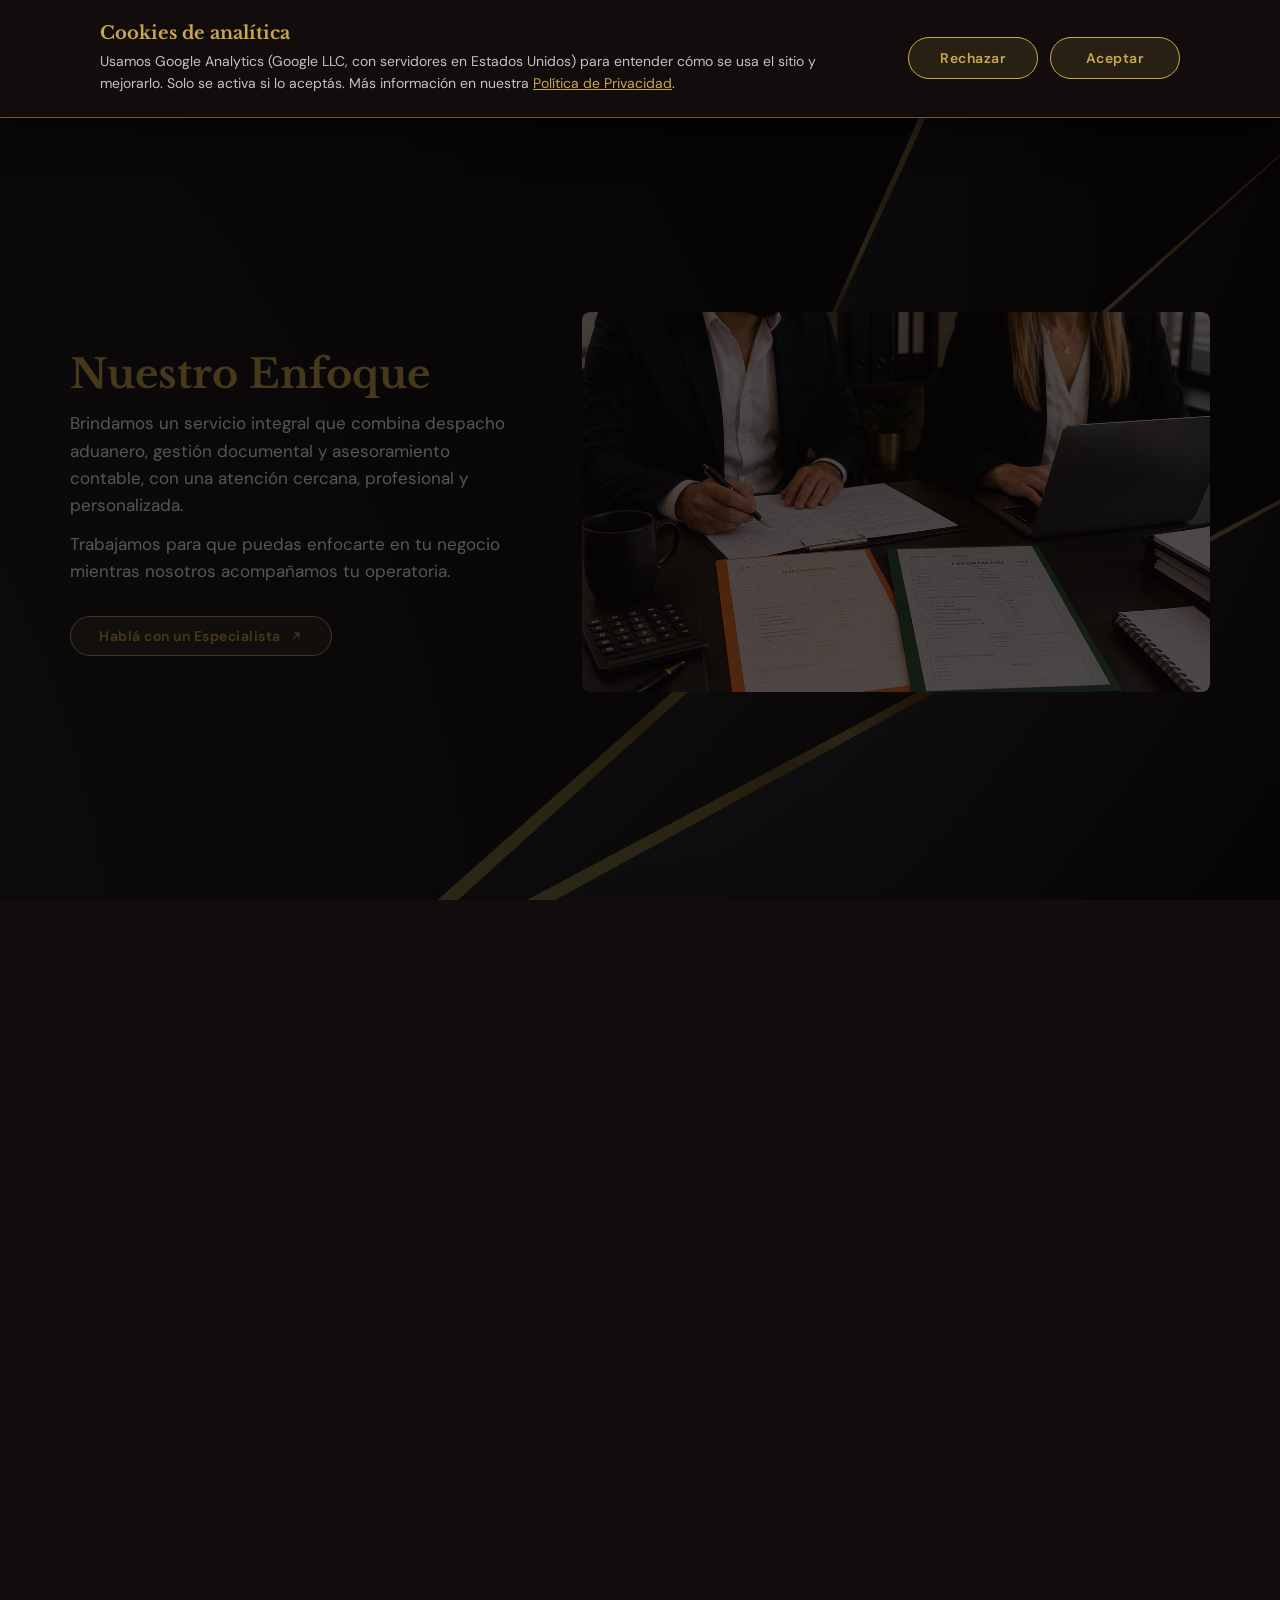
<file: index.html>
<!DOCTYPE html>
<html lang="es">
<head>
  <meta charset="UTF-8" />
  <meta name="viewport" content="width=device-width, initial-scale=1.0" />
  <title>Despachante de Aduana y Asesoría Contable | ProComex</title>

  <meta name="description" content="Despachante de aduana y asesoramiento contable para importadores en Buenos Aires. Gestión de ARCA, costos de importación y trámites aduaneros sin vueltas.">
  <meta name="robots" content="index, follow">
  <link rel="canonical" href="https://procomex.ar/">

  <!-- Open Graph -->
  <meta property="og:title" content="Despachante de Aduana y Asesoría Contable | ProComex">
  <meta property="og:description" content="Despachante de aduana y asesoramiento contable para importadores en Buenos Aires. Gestión de ARCA, costos de importación y trámites aduaneros sin vueltas.">
  <meta property="og:url" content="https://procomex.ar/">
  <meta property="og:type" content="website">

  <link rel="icon" type="image/svg+xml" href="assets/favicon.svg" />

  <link rel="preconnect" href="https://fonts.googleapis.com" />
  <link rel="preconnect" href="https://fonts.gstatic.com" crossorigin />
  <link href="https://fonts.googleapis.com/css2?family=DM+Sans:wght@400;600;700&family=Barlow+Condensed:wght@400;600&family=Libre+Baskerville:wght@400;700&display=swap" rel="stylesheet" />
  <link rel="stylesheet" href="style.css" />
</head>

<body>
  <div class="page">

    <!-- HEADER -->
    <header class="logo">
      <div class="logo-brand">
        <div class="logo-globe">
          <img src="assets/logo-procomex.jpeg" alt="Logo ProComex" />
        </div>
        <div class="logo-text">
          <span class="logo-name">ProComex</span>
          <span class="logo-sub">Soluciones Impositivas y Aduaneras</span>
        </div>
      </div>

      <button class="nav-toggle" aria-label="Abrir menú" aria-expanded="false" aria-controls="navbar">
        <span></span>
        <span></span>
        <span></span>
      </button>

      <nav class="navbar" id="navbar">
        <a href="#inicio">Inicio</a>
        <a href="#servicios">Servicios</a>
        <a href="#nosotros">Nosotros</a>
        <a href="#equipo">Equipo</a>
        <a href="#faq">Ayuda</a>
        <a href="#contacto" class="nav-cta">Contactános</a>
      </nav>
    </header>

    <!-- MAIN -->
    <main>

      <!-- INICIO / HERO -->
      <section id="inicio">

        <div class="hero-landing">
          <div class="hero-text reveal">
            <h1>Nuestro Enfoque</h1>
            <p class="section-text">Brindamos un servicio integral que combina despacho aduanero, gestión documental y asesoramiento contable, con una atención cercana, profesional y personalizada.</p>
            <p class="section-text">Trabajamos para que puedas enfocarte en tu negocio mientras nosotros acompañamos tu operatoria.</p>
            <a href="#contacto" class="hero-cta hero-cta-arrow">
              <span class="hero-cta-label">Hablá con un Especialista</span>
              <svg class="hero-cta-icon" width="14" height="14" viewBox="0 0 24 24" fill="none" aria-hidden="true">
                <path d="M7 17L17 7M17 7H9M17 7V15" stroke="currentColor" stroke-width="2" stroke-linecap="round" stroke-linejoin="round"/>
              </svg>
            </a>
          </div>
          <div class="hero-image reveal">
            <div class="image-placeholder">
              <img src="assets/asesoramiento.jpg" alt="Asesor de ProComex trabajando con un cliente" />
            </div>
          </div>
        </div>

      </section>

      <!-- SERVICIOS -->
      <section id="servicios" class="services">
        <h2 class="section-title reveal">Nuestros Servicios</h2>
        <p class="section-lead reveal">Soluciones integrales en comercio exterior y contabilidad, pensadas para reducir costos, evitar demoras y simplificar tus operaciones.</p>

        <div class="services-grid">

          <article class="service-card reveal">
            <h3>Despacho Aduanero</h3>
            <p>Gestión integral de importaciones y exportaciones en Argentina, incluyendo trámites aduaneros, documentación y acompañamiento operativo en cada etapa.</p>
          </article>

          <article class="service-card reveal">
            <h3>Asesoramiento Contable</h3>
            <p>Acompañamiento impositivo y contable para importadores, empresas y emprendedores, con una mirada especializada en comercio exterior.</p>
          </article>

          <article class="service-card reveal">
            <h3>Gestión Administrativa & ARCA</h3>
            <p>Asistencia en gestión de ARCA para importadores, seguimiento documental y soporte administrativo vinculado a la operatoria comercial.</p>
          </article>

          <article class="service-card reveal">
            <h3>Consultoría para Importadores</h3>
            <p>¿Querés saber cómo importar desde China a Argentina? Analizamos tu operación, costos, documentación, licencias de importación y requisitos para que tomes decisiones con mayor seguridad.</p>
          </article>

        </div>
      </section>

      <!-- POR QUÉ PROCOMEX -->
      <section class="hero-why" id="nosotros">
        <div class="hero-why-image reveal">
          <div class="image-placeholder">
            <img src="assets/asesoramiento2.jpeg" alt="Equipo de ProComex asesorando sobre comercio exterior" />
          </div>
        </div>
        <div class="hero-why-text reveal">
          <h2 class="section-title">¿Por qué ProComex?</h2>
          <p class="section-text">Acompañamos operaciones de importación y exportación en Argentina, ayudando a simplificar procesos, ordenar documentación y reducir riesgos vinculados a la operatoria aduanera y contable.</p>
          <p class="section-text">Entendemos que muchas empresas enfrentan demoras en aduana, costos imprevistos o dificultades vinculadas a retenciones aduaneras y requisitos documentales. Por eso ofrecemos un asesoramiento que combina despacho aduanero para empresas, gestión de ARCA para importadores y asesoramiento contable especializado en comercio exterior.</p>
          <p class="section-text">Ya sea que estés evaluando importar desde China, buscando optimizar costos de importación o necesitando un despachante de aduana en Buenos Aires con visión integral del negocio, en ProComex podemos ayudarte.</p>
          <a href="#contacto" class="hero-cta hero-cta-arrow">
            <span class="hero-cta-label">Hablá con un Especialista</span>
            <svg class="hero-cta-icon" width="14" height="14" viewBox="0 0 24 24" fill="none" aria-hidden="true">
              <path d="M7 17L17 7M17 7H9M17 7V15" stroke="currentColor" stroke-width="2" stroke-linecap="round" stroke-linejoin="round"/>
            </svg>
          </a>
        </div>
      </section>

      <!-- EQUIPO -->
      <section class="team-section" id="equipo">

        <section class="intro reveal">
          <h2 class="section-title">Conoce a nuestros profesionales</h2>
          <p class="section-lead">Seleccioná un perfil para contactar directamente</p>
        </section>

        <section class="team-list">

          <a href="benjamin-badaro.html" class="team-card-link reveal">
            <div class="team-card">
              <div class="team-avatar">
                <img src="assets/benjamin-badaro.jpg" alt="Foto de Benjamín Ariel Badaró" />
              </div>
              <div class="team-info">
                <span class="team-name">Benjamín Ariel Badaró</span>
                <span class="team-role">Contador Público | Despachante de Aduana</span>
              </div>
            </div>
          </a>

          <a href="andrea-bevacqua.html" class="team-card-link reveal">
            <div class="team-card">
              <div class="team-avatar">
                <img src="assets/andrea-bevacqua.jpeg" alt="Foto de Andrea Noelia Bevacqua" />
              </div>
              <div class="team-info">
                <span class="team-name">Andrea Noelia Bevacqua</span>
                <span class="team-role">Despachante de Aduana | Comercio Exterior</span>
              </div>
            </div>
          </a>

        </section>

      </section>

      <!-- FAQ -->
      <section class="faq" id="faq">
        <h2 class="section-title reveal">Preguntas Frecuentes</h2>
        <p class="section-lead reveal">Resolvemos las dudas más comunes sobre despacho aduanero, ARCA y comercio exterior.</p>

        <div class="faq-list">

          <div class="faq-item reveal">
            <button class="faq-question" aria-expanded="false" aria-controls="faq-answer-1">
              <span>¿Qué es el despacho aduanero y por qué es obligatorio contratar un despachante?</span>
              <span class="faq-icon" aria-hidden="true"></span>
            </button>
            <div class="faq-answer" id="faq-answer-1">
              <p>Es el trámite legal para importar o exportar mercadería. La ley argentina exige que lo gestione un despachante de aduana matriculado, responsable de la clasificación, documentación y liquidación de tributos ante ARCA.</p>
            </div>
          </div>

          <div class="faq-item reveal">
            <button class="faq-question" aria-expanded="false" aria-controls="faq-answer-2">
              <span>¿Cuánto tarda un despacho de importación?</span>
              <span class="faq-icon" aria-hidden="true"></span>
            </button>
            <div class="faq-answer" id="faq-answer-2">
              <p>Depende del régimen (simplificado/courier vs. general), la mercadería y si requiere intervención de otros organismos (SENASA, INAL, ANMAT). Puede ir de días a semanas si hay intervenciones pendientes.</p>
            </div>
          </div>

          <div class="faq-item reveal">
            <button class="faq-question" aria-expanded="false" aria-controls="faq-answer-3">
              <span>¿Qué es ARCA y para quién aplica?</span>
              <span class="faq-icon" aria-hidden="true"></span>
            </button>
            <div class="faq-answer" id="faq-answer-3">
              <p>Es el organismo que reemplazó a AFIP/Aduana, a cargo de la recaudación y control aduanero e impositivo. Aplica a toda persona física o empresa que importe, exporte o tenga actividad fiscal en Argentina.</p>
            </div>
          </div>

          <div class="faq-item reveal">
            <button class="faq-question" aria-expanded="false" aria-controls="faq-answer-4">
              <span>¿Qué impuestos paga una importación?</span>
              <span class="faq-icon" aria-hidden="true"></span>
            </button>
            <div class="faq-answer" id="faq-answer-4">
              <p>Derechos de importación, IVA, percepciones de IVA/Ganancias y tasa de estadística, según la posición arancelaria (NCM) del producto.</p>
            </div>
          </div>

          <div class="faq-item reveal">
            <button class="faq-question" aria-expanded="false" aria-controls="faq-answer-5">
              <span>¿Qué es la posición arancelaria (NCM) y por qué importa?</span>
              <span class="faq-icon" aria-hidden="true"></span>
            </button>
            <div class="faq-answer" id="faq-answer-5">
              <p>Es el código que clasifica la mercadería y determina qué tributos, licencias o certificaciones necesita. Un error de clasificación puede generar demoras, multas o el rechazo del despacho.</p>
            </div>
          </div>

          <div class="faq-item reveal">
            <button class="faq-question" aria-expanded="false" aria-controls="faq-answer-6">
              <span>¿Hay productos restringidos o prohibidos para importar?</span>
              <span class="faq-icon" aria-hidden="true"></span>
            </button>
            <div class="faq-answer" id="faq-answer-6">
              <p>Sí — alimentos, productos de origen animal/vegetal, medicamentos y ciertos insumos requieren autorización previa de organismos como SENASA, INAL o ANMAT antes de poder nacionalizarse.</p>
            </div>
          </div>

          <div class="faq-item reveal">
            <button class="faq-question" aria-expanded="false" aria-controls="faq-answer-7">
              <span>¿Qué pasa si mi mercadería queda retenida en aduana?</span>
              <span class="faq-icon" aria-hidden="true"></span>
            </button>
            <div class="faq-answer" id="faq-answer-7">
              <p>Suele deberse a documentación faltante o intervención pendiente. Es clave actuar rápido: cada día de demora genera costos de depósito que pueden superar el valor de la mercadería.</p>
            </div>
          </div>

          <div class="faq-item reveal">
            <button class="faq-question" aria-expanded="false" aria-controls="faq-answer-8">
              <span>¿Trabajan con pymes, monotributistas y particulares, o solo con grandes importadores?</span>
              <span class="faq-icon" aria-hidden="true"></span>
            </button>
            <div class="faq-answer" id="faq-answer-8">
              <p>Trabajamos con pymes, emprendedores y particulares, además de empresas en expansión que buscan habilitarse como importadores recurrentes.</p>
            </div>
          </div>

          <div class="faq-item reveal">
            <button class="faq-question" aria-expanded="false" aria-controls="faq-answer-9">
              <span>¿El asesoramiento contable incluye solo importación o toda mi empresa?</span>
              <span class="faq-icon" aria-hidden="true"></span>
            </button>
            <div class="faq-answer" id="faq-answer-9">
              <p>El asesoramiento base cubre lo impositivo/contable vinculado a comercio exterior; el alcance completo se define según cada caso.</p>
            </div>
          </div>

        </div>
      </section>

    </main>

    <!-- FOOTER -->
    <footer>

      <!-- CONTACTO -->
      <section id="contacto" class="contact-details reveal">

        <div class="contact-info">
          <h2 class="section-title section-title--compact">Contacto</h2>

          <div class="contact-info-item">
            <h3>Horarios de atención</h3>
            <p>Lunes a Viernes, 9 a 18 hs</p>
          </div>

          <div class="contact-info-item">
            <h3>Correo</h3>
            <p><a href="mailto:administracion@procomex.ar">administracion@procomex.ar</a></p>
          </div>

          <div class="contact-info-item">
            <h3>Oficina</h3>
            <p>Av. del Libertador 5740, Belgrano, CABA</p>
          </div>

          <div class="office-map">
            <iframe
              src="https://www.google.com/maps?cid=11640399032637135856&output=embed"
              width="100%"
              height="100%"
              style="border:0;"
              loading="lazy"
              referrerpolicy="no-referrer-when-downgrade"
              title="Ubicación de ProComex">
            </iframe>
          </div>
        </div>

        <form class="contact-form" id="contact-form" name="contacto" method="POST" data-netlify="true" netlify netlify-honeypot="bot-field" novalidate>
          <input type="hidden" name="form-name" value="contacto" />
          <p class="contact-form-hp">
            <label>No completar: <input name="bot-field" /></label>
          </p>

          <p class="contact-form-note">Los campos marcados con asterisco (<span aria-hidden="true">*</span>) son obligatorios.</p>

          <label for="cf-nombre">Nombre y Apellido <span class="contact-form-required" aria-hidden="true">*</span></label>
          <input type="text" id="cf-nombre" name="nombre" placeholder="Nombre y Apellido" autocomplete="name" autocapitalize="words" maxlength="80" required />
          <span class="field-error" id="cf-nombre-error"><span class="field-error-icon">?</span><span class="field-error-text"></span></span>

          <label for="cf-email">Email <span class="contact-form-required" aria-hidden="true">*</span></label>
          <input type="email" id="cf-email" name="email" placeholder="tu@mail.com" autocomplete="email" maxlength="254" required />
          <span class="field-error" id="cf-email-error"><span class="field-error-icon">?</span><span class="field-error-text"></span></span>

          <label for="cf-telefono">Teléfono <span class="contact-form-optional">(opcional)</span></label>
          <input type="tel" id="cf-telefono" name="telefono" placeholder="Ej: 11 2345 6789" autocomplete="tel" maxlength="25" aria-describedby="cf-telefono-hint" />
          <span class="field-error" id="cf-telefono-error"><span class="field-error-icon">?</span><span class="field-error-text"></span></span>
          <p class="contact-form-hint" id="cf-telefono-hint">Dejanos tu número para contactarte más rápido.</p>

          <label for="cf-mensaje">Mensaje <span class="contact-form-required" aria-hidden="true">*</span></label>
          <textarea id="cf-mensaje" name="mensaje" placeholder="Escribí tu consulta" maxlength="2000" required></textarea>
          <span class="field-error" id="cf-mensaje-error"><span class="field-error-icon">?</span><span class="field-error-text"></span></span>

          <div class="contact-form-consent">
            <input type="checkbox" id="cf-consentimiento" name="consentimiento" value="Acepta los Términos y Condiciones y la Política de Privacidad" required />
            <label for="cf-consentimiento">He leído y acepto los <a href="terminos.html" target="_blank" rel="noopener">Términos y Condiciones</a> y la <a href="privacidad.html" target="_blank" rel="noopener">Política de Privacidad</a> del sitio. <span class="contact-form-required" aria-hidden="true">*</span></label>
          </div>
          <span class="field-error" id="cf-consentimiento-error"><span class="field-error-icon">?</span><span class="field-error-text"></span></span>

          <button type="submit">Enviar</button>
          <p class="contact-form-status" id="contact-form-status" role="status" aria-live="polite"></p>
        </form>

      </section>

      <div class="footer-bottom">
         <p class="footer"><span class="footer-copyright">©</span> <span id="copyright-year">2026</span> ProComex - <a href="terminos.html">Términos y Condiciones</a> - <a href="privacidad.html">Política de Privacidad</a> - <button type="button" class="cookie-settings-link" data-cookie-settings>Preferencias de cookies</button></p>
      </div>
    </footer>

  </div>

  <!-- Menú mobile, animaciones al scroll, formulario de contacto y acordeón de FAQ -->
  <script src="assets/js/contact-validation.js" defer></script>
  <script src="assets/js/main.js" defer></script>
  <script src="assets/js/consent.js" defer></script>
  <script src="assets/js/copyright-year.js" defer></script>

  <!-- Datos estructurados para Google -->
  <script type="application/ld+json">
  {
    "@context": "https://schema.org",
    "@type": "ProfessionalService",
    "name": "ProComex",
    "description": "Despacho aduanero, gestión de importaciones y exportaciones, y asesoramiento contable para empresas en Argentina.",
    "url": "https://procomex.ar",
    "address": {
      "@type": "PostalAddress",
      "streetAddress": "Av. del Libertador 5740",
      "addressLocality": "Belgrano, CABA",
      "addressCountry": "AR"
    }
  }
  </script>

  <!-- Datos estructurados FAQ para Google -->
  <script type="application/ld+json">
  {
    "@context": "https://schema.org",
    "@type": "FAQPage",
    "mainEntity": [
      {
        "@type": "Question",
        "name": "¿Qué es el despacho aduanero y por qué es obligatorio contratar un despachante?",
        "acceptedAnswer": {
          "@type": "Answer",
          "text": "Es el trámite legal para importar o exportar mercadería. La ley argentina exige que lo gestione un despachante de aduana matriculado, responsable de la clasificación, documentación y liquidación de tributos ante ARCA."
        }
      },
      {
        "@type": "Question",
        "name": "¿Cuánto tarda un despacho de importación?",
        "acceptedAnswer": {
          "@type": "Answer",
          "text": "Depende del régimen (simplificado/courier vs. general), la mercadería y si requiere intervención de otros organismos (SENASA, INAL, ANMAT). Puede ir de días a semanas si hay intervenciones pendientes."
        }
      },
      {
        "@type": "Question",
        "name": "¿Qué es ARCA y para quién aplica?",
        "acceptedAnswer": {
          "@type": "Answer",
          "text": "Es el organismo que reemplazó a AFIP/Aduana, a cargo de la recaudación y control aduanero e impositivo. Aplica a toda persona física o empresa que importe, exporte o tenga actividad fiscal en Argentina."
        }
      },
      {
        "@type": "Question",
        "name": "¿Qué impuestos paga una importación?",
        "acceptedAnswer": {
          "@type": "Answer",
          "text": "Derechos de importación, IVA, percepciones de IVA/Ganancias y tasa de estadística, según la posición arancelaria (NCM) del producto."
        }
      },
      {
        "@type": "Question",
        "name": "¿Qué es la posición arancelaria (NCM) y por qué importa?",
        "acceptedAnswer": {
          "@type": "Answer",
          "text": "Es el código que clasifica la mercadería y determina qué tributos, licencias o certificaciones necesita. Un error de clasificación puede generar demoras, multas o el rechazo del despacho."
        }
      },
      {
        "@type": "Question",
        "name": "¿Hay productos restringidos o prohibidos para importar?",
        "acceptedAnswer": {
          "@type": "Answer",
          "text": "Sí — alimentos, productos de origen animal/vegetal, medicamentos y ciertos insumos requieren autorización previa de organismos como SENASA, INAL o ANMAT antes de poder nacionalizarse."
        }
      },
      {
        "@type": "Question",
        "name": "¿Qué pasa si mi mercadería queda retenida en aduana?",
        "acceptedAnswer": {
          "@type": "Answer",
          "text": "Suele deberse a documentación faltante o intervención pendiente. Es clave actuar rápido: cada día de demora genera costos de depósito que pueden superar el valor de la mercadería."
        }
      },
      {
        "@type": "Question",
        "name": "¿Trabajan con pymes, monotributistas y particulares, o solo con grandes importadores?",
        "acceptedAnswer": {
          "@type": "Answer",
          "text": "Trabajamos con pymes, emprendedores y particulares, además de empresas en expansión que buscan habilitarse como importadores recurrentes."
        }
      },
      {
        "@type": "Question",
        "name": "¿El asesoramiento contable incluye solo importación o toda mi empresa?",
        "acceptedAnswer": {
          "@type": "Answer",
          "text": "El asesoramiento base cubre lo impositivo/contable vinculado a comercio exterior; el alcance completo se define según cada caso."
        }
      }
    ]
  }
  </script>
</body>
</html>
</file>
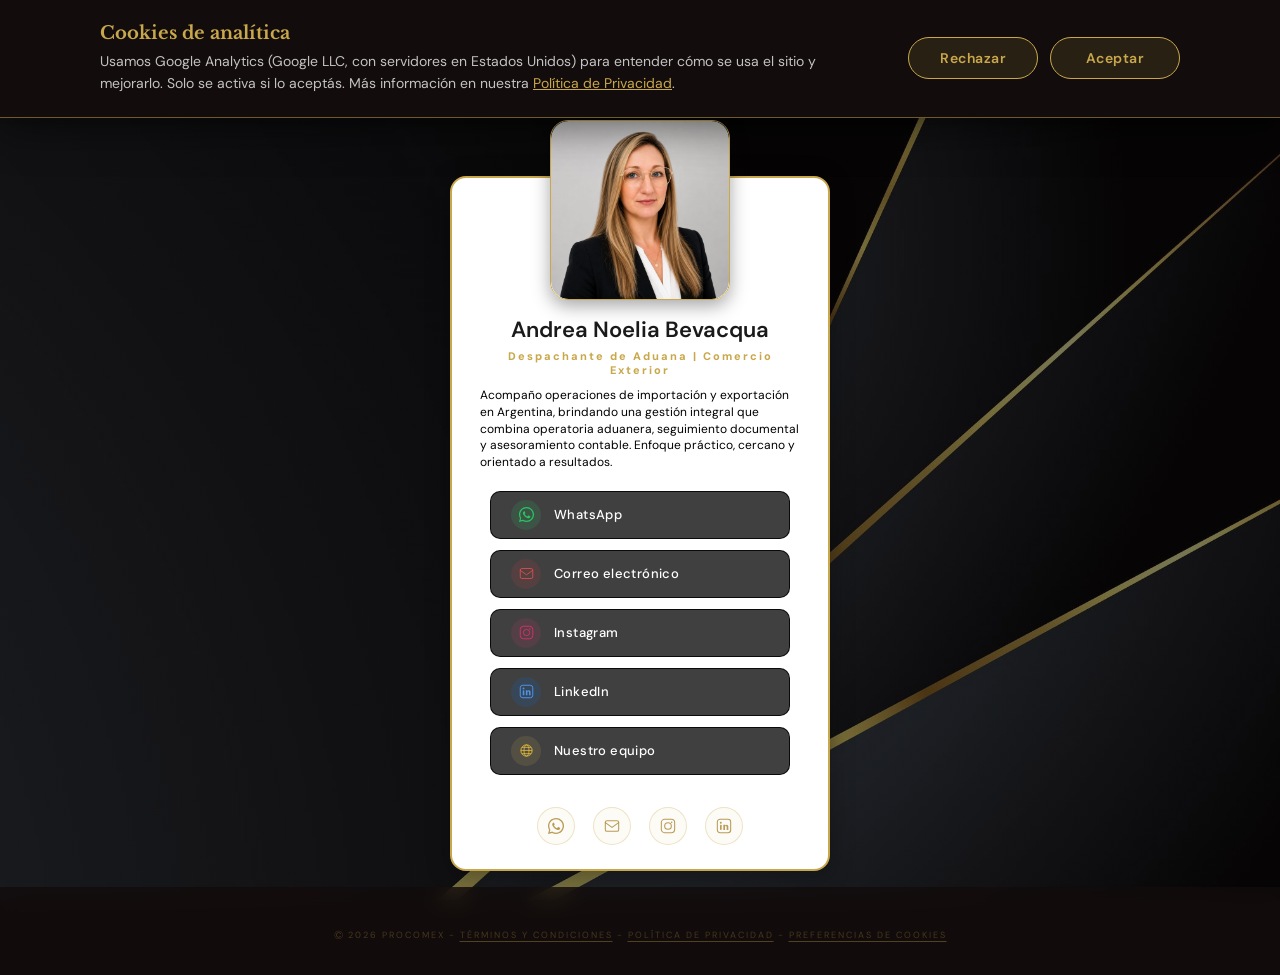
<file: andrea-bevacqua.html>
<!DOCTYPE html>
<html lang="es">
<head>
  <meta charset="UTF-8" />
  <meta name="viewport" content="width=device-width, initial-scale=1.0" />
  <title>Andrea Bevacqua · Despachante de Aduana | ProComex</title>

  <meta name="description" content="Contactá a Andrea Noelia Bevacqua, Despachante de Aduana especializada en comercio exterior en ProComex. WhatsApp, correo, Instagram y LinkedIn." />
  <meta name="robots" content="index, follow" />
  <link rel="canonical" href="https://procomex.ar/andrea-bevacqua.html" />

  <!-- Open Graph -->
  <meta property="og:title" content="Andrea Bevacqua · Despachante de Aduana | ProComex" />
  <meta property="og:description" content="Contactá a Andrea Noelia Bevacqua, Despachante de Aduana especializada en comercio exterior en ProComex." />
  <meta property="og:url" content="https://procomex.ar/andrea-bevacqua.html" />
  <meta property="og:type" content="profile" />

  <link rel="icon" type="image/svg+xml" href="assets/favicon.svg" />

  <link rel="preconnect" href="https://fonts.googleapis.com" />
  <link rel="preconnect" href="https://fonts.gstatic.com" crossorigin />
  <link href="https://fonts.googleapis.com/css2?family=DM+Sans:wght@400;600;700&family=Barlow+Condensed:wght@400;600&family=Libre+Baskerville:wght@400;700&display=swap" rel="stylesheet" />
  <link rel="stylesheet" href="style.css" />
</head>
<body data-mail="andreabevacqua@procomex.ar" data-cookie-banner="compact">
<div class="page">

  <!-- Sprite de íconos: definido una sola vez, referenciado con <use> más abajo -->
  <svg aria-hidden="true" style="position:absolute; width:0; height:0; overflow:hidden;">
    <defs>
      <symbol id="icon-whatsapp" viewBox="0 0 24 24">
        <path fill="currentColor" d="M20.52 3.48A11.9 11.9 0 0 0 12 0C5.37 0 0 5.37 0 12c0 2.11.55 4.17 1.59 5.99L0 24l6.18-1.62A11.94 11.94 0 0 0 12 24c6.63 0 12-5.37 12-12 0-3.2-1.25-6.21-3.48-8.52ZM12 22c-1.85 0-3.66-.5-5.23-1.44l-.37-.22-3.87 1.02 1.03-3.79-.24-.38A9.93 9.93 0 0 1 2 12C2 6.49 6.49 2 12 2s10 4.49 10 10-4.49 10-10 10Zm5.47-7.41c-.3-.15-1.77-.87-2.04-.97-.28-.1-.48-.15-.68.15-.2.3-.77.97-.94 1.17-.17.2-.35.22-.65.07-.3-.15-1.26-.46-2.4-1.47-.89-.79-1.49-1.77-1.66-2.07-.17-.3-.02-.46.13-.61.13-.13.3-.35.45-.52.15-.17.2-.3.3-.5.1-.2.05-.37-.02-.52-.07-.15-.68-1.63-.93-2.24-.24-.58-.49-.5-.68-.51L8.1 7c-.2 0-.5.07-.77.37-.27.3-1.02 1-1.02 2.43s1.04 2.82 1.19 3.02c.15.2 2.06 3.14 4.98 4.4.7.3 1.24.48 1.67.61.7.22 1.34.19 1.84.12.56-.08 1.77-.72 2.02-1.42.25-.7.25-1.3.17-1.42-.07-.12-.27-.2-.57-.34Z"/>
      </symbol>
      <symbol id="icon-mail" viewBox="0 0 24 24">
        <rect x="2" y="4" width="20" height="16" rx="2.5" stroke="currentColor" stroke-width="1.6" fill="none"/>
        <path d="M2 7l10 7 10-7" stroke="currentColor" stroke-width="1.6" stroke-linecap="round" fill="none"/>
      </symbol>
      <symbol id="icon-instagram" viewBox="0 0 24 24">
        <rect x="2" y="2" width="20" height="20" rx="5" stroke="currentColor" stroke-width="1.6" fill="none"/>
        <circle cx="12" cy="12" r="5" stroke="currentColor" stroke-width="1.6" fill="none"/>
        <circle cx="17.5" cy="6.5" r="1.2" fill="currentColor"/>
      </symbol>
      <symbol id="icon-linkedin" viewBox="0 0 24 24">
        <rect x="2" y="2" width="20" height="20" rx="4" stroke="currentColor" stroke-width="1.6" fill="none"/>
        <rect x="6" y="10" width="2.5" height="8" rx="1" fill="currentColor"/>
        <circle cx="7.25" cy="7.25" r="1.5" fill="currentColor"/>
        <path d="M11 10h2.5v1.5s.5-1.5 2.5-1.5 2.5 1.5 2.5 3V18h-2.5v-4.5c0-1-.5-1.5-1.25-1.5S13.5 12.5 13.5 14V18H11V10Z" fill="currentColor"/>
      </symbol>
      <symbol id="icon-team" viewBox="0 0 24 24">
        <circle cx="12" cy="12" r="9" stroke="currentColor" stroke-width="1.6" fill="none"/>
        <ellipse cx="12" cy="12" rx="4" ry="9" stroke="currentColor" stroke-width="1.4" fill="none"/>
        <path d="M3 12h18M4.5 7h15M4.5 17h15" stroke="currentColor" stroke-width="1.3" fill="none"/>
      </symbol>
    </defs>
  </svg>

  <!-- ── LOGO ── -->
  <header class="logo">
      <div class="logo-brand">
        <div class="logo-globe">
          <img src="assets/logo-procomex.jpeg" alt="Logo ProComex"/>
        </div>
        <div class="logo-text">
            <span class="logo-name">ProComex</span>
            <span class="logo-sub">Soluciones Impositivas y Aduaneras</span>
        </div>
      </div>
  </header>

  <main>
    <div class="profile-card">

    <!-- ── HERO ── -->
    <section class="hero">
        <div class="avatar-inner">
            <img src="assets/andrea-bevacqua.jpeg" alt="Foto de Andrea Noelia Bevacqua" />
        </div>

        <p class="person-name">Andrea Noelia Bevacqua</p>
        <p class="person-role">Despachante de Aduana | Comercio Exterior</p>
        <p class="person-bio">Acompaño operaciones de importación y exportación en Argentina, brindando una gestión integral que combina operatoria aduanera, seguimiento documental y asesoramiento contable.
Enfoque práctico, cercano y orientado a resultados.</p>
    </section>

    <!-- ── BOTONES DE CONTACTO ── -->
    <section class="buttons">

        <a class="btn" href="https://wa.me/+5491138710065" target="_blank" rel="noopener">
            <div class="btn-icon icon-wa">
                <svg width="15" height="15"><use href="#icon-whatsapp"></use></svg>
            </div>
            <span class="btn-label">WhatsApp</span>
        </a>

        <a class="btn" href="mailto:andreabevacqua@procomex.ar" target="_blank" rel="noopener">
            <div class="btn-icon icon-mail">
                <svg width="15" height="15"><use href="#icon-mail"></use></svg>
            </div>
            <span class="btn-label">Correo electrónico</span>
        </a>

        <a class="btn" href="https://instagram.com/procomex" target="_blank" rel="noopener">
            <div class="btn-icon icon-ig">
                <svg width="15" height="15"><use href="#icon-instagram"></use></svg>
            </div>
            <span class="btn-label">Instagram</span>
        </a>

        <a class="btn" href="https://linkedin.com/in/andrea-bevacqua" target="_blank" rel="noopener">
            <div class="btn-icon icon-li">
                <svg width="15" height="15"><use href="#icon-linkedin"></use></svg>
            </div>
            <span class="btn-label">LinkedIn</span>
        </a>

        <a class="btn" href="index.html" rel="noopener">
            <div class="btn-icon icon-pc">
                <svg width="15" height="15"><use href="#icon-team"></use></svg>
            </div>
            <span class="btn-label">Nuestro equipo</span>
        </a>

    </section>

    <!-- ── ICONOS SOCIALES (pie) ── -->
    <section class="social">
        <a href="https://wa.me/5491138710065" target="_blank" rel="noopener" title="WhatsApp" aria-label="Contactar por WhatsApp">
            <svg width="16" height="16"><use href="#icon-whatsapp"></use></svg>
        </a>
        <a href="mailto:andreabevacqua@procomex.ar" target="_blank" rel="noopener" title="Mail" aria-label="Enviar correo electrónico">
            <svg width="16" height="16"><use href="#icon-mail"></use></svg>
        </a>
        <a href="https://instagram.com/procomex" target="_blank" rel="noopener" title="Instagram" aria-label="Seguir en Instagram">
            <svg width="16" height="16"><use href="#icon-instagram"></use></svg>
        </a>
        <a href="https://linkedin.com/in/andrea-bevacqua" target="_blank" rel="noopener" title="LinkedIn" aria-label="Seguir en LinkedIn">
            <svg width="16" height="16"><use href="#icon-linkedin"></use></svg>
        </a>
    </section>

    </div>

  </main>

  <footer>
    <p class="footer"><span class="footer-copyright">©</span> <span id="copyright-year">2026</span> ProComex - <a href="terminos.html">Términos y Condiciones</a> - <a href="privacidad.html">Política de Privacidad</a> - <button type="button" class="cookie-settings-link" data-cookie-settings>Preferencias de cookies</button></p>
  </footer>

</div>
<script src="assets/js/contact-redirect.js" defer></script>
<script src="assets/js/consent.js" defer></script>
<script src="assets/js/copyright-year.js" defer></script>
</body>
</html>
</file>
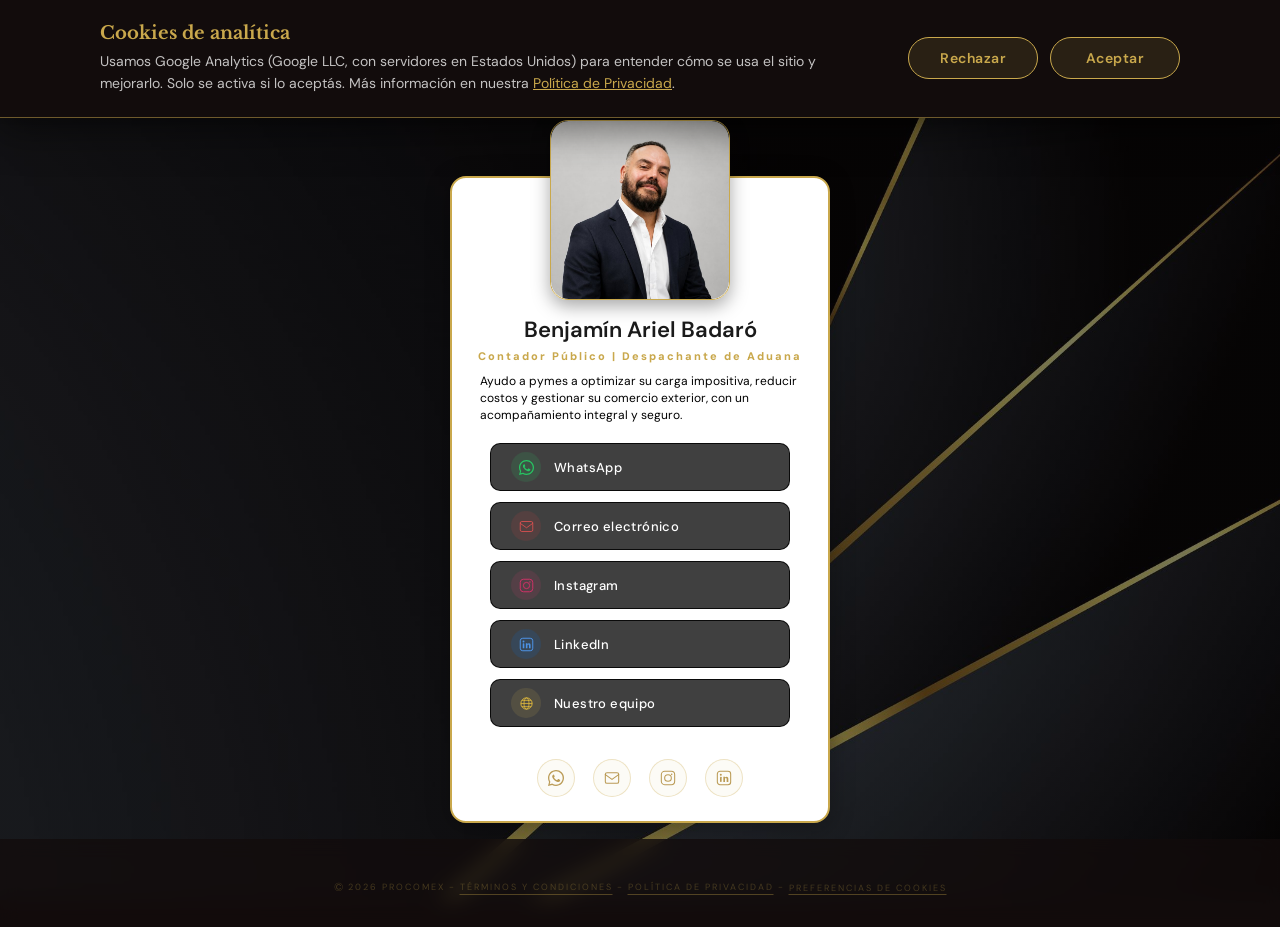
<file: benjamin-badaro.html>
<!DOCTYPE html>
<html lang="es">
<head>
  <meta charset="UTF-8" />
  <meta name="viewport" content="width=device-width, initial-scale=1.0" />
  <title>Benjamín Badaró · Contador y Despachante de Aduana | ProComex</title>

  <meta name="description" content="Contactá a Benjamín Ariel Badaró, Contador Público y Despachante de Aduana en ProComex. WhatsApp, correo, Instagram y LinkedIn." />
  <meta name="robots" content="index, follow" />
  <link rel="canonical" href="https://procomex.ar/benjamin-badaro.html" />

  <!-- Open Graph -->
  <meta property="og:title" content="Benjamín Badaró · Contador y Despachante de Aduana | ProComex" />
  <meta property="og:description" content="Contactá a Benjamín Ariel Badaró, Contador Público y Despachante de Aduana en ProComex." />
  <meta property="og:url" content="https://procomex.ar/benjamin-badaro.html" />
  <meta property="og:type" content="profile" />

  <link rel="icon" type="image/svg+xml" href="assets/favicon.svg" />

  <link rel="preconnect" href="https://fonts.googleapis.com" />
  <link rel="preconnect" href="https://fonts.gstatic.com" crossorigin />
  <link href="https://fonts.googleapis.com/css2?family=DM+Sans:wght@400;600;700&family=Barlow+Condensed:wght@400;600&family=Libre+Baskerville:wght@400;700&display=swap" rel="stylesheet" />
  <link rel="stylesheet" href="style.css" />
</head>
<body data-mail="benjaminbadaro@procomex.ar" data-cookie-banner="compact">
<div class="page">

  <!-- Sprite de íconos: definido una sola vez, referenciado con <use> más abajo -->
  <svg aria-hidden="true" style="position:absolute; width:0; height:0; overflow:hidden;">
    <defs>
      <symbol id="icon-whatsapp" viewBox="0 0 24 24">
        <path fill="currentColor" d="M20.52 3.48A11.9 11.9 0 0 0 12 0C5.37 0 0 5.37 0 12c0 2.11.55 4.17 1.59 5.99L0 24l6.18-1.62A11.94 11.94 0 0 0 12 24c6.63 0 12-5.37 12-12 0-3.2-1.25-6.21-3.48-8.52ZM12 22c-1.85 0-3.66-.5-5.23-1.44l-.37-.22-3.87 1.02 1.03-3.79-.24-.38A9.93 9.93 0 0 1 2 12C2 6.49 6.49 2 12 2s10 4.49 10 10-4.49 10-10 10Zm5.47-7.41c-.3-.15-1.77-.87-2.04-.97-.28-.1-.48-.15-.68.15-.2.3-.77.97-.94 1.17-.17.2-.35.22-.65.07-.3-.15-1.26-.46-2.4-1.47-.89-.79-1.49-1.77-1.66-2.07-.17-.3-.02-.46.13-.61.13-.13.3-.35.45-.52.15-.17.2-.3.3-.5.1-.2.05-.37-.02-.52-.07-.15-.68-1.63-.93-2.24-.24-.58-.49-.5-.68-.51L8.1 7c-.2 0-.5.07-.77.37-.27.3-1.02 1-1.02 2.43s1.04 2.82 1.19 3.02c.15.2 2.06 3.14 4.98 4.4.7.3 1.24.48 1.67.61.7.22 1.34.19 1.84.12.56-.08 1.77-.72 2.02-1.42.25-.7.25-1.3.17-1.42-.07-.12-.27-.2-.57-.34Z"/>
      </symbol>
      <symbol id="icon-mail" viewBox="0 0 24 24">
        <rect x="2" y="4" width="20" height="16" rx="2.5" stroke="currentColor" stroke-width="1.6" fill="none"/>
        <path d="M2 7l10 7 10-7" stroke="currentColor" stroke-width="1.6" stroke-linecap="round" fill="none"/>
      </symbol>
      <symbol id="icon-instagram" viewBox="0 0 24 24">
        <rect x="2" y="2" width="20" height="20" rx="5" stroke="currentColor" stroke-width="1.6" fill="none"/>
        <circle cx="12" cy="12" r="5" stroke="currentColor" stroke-width="1.6" fill="none"/>
        <circle cx="17.5" cy="6.5" r="1.2" fill="currentColor"/>
      </symbol>
      <symbol id="icon-linkedin" viewBox="0 0 24 24">
        <rect x="2" y="2" width="20" height="20" rx="4" stroke="currentColor" stroke-width="1.6" fill="none"/>
        <rect x="6" y="10" width="2.5" height="8" rx="1" fill="currentColor"/>
        <circle cx="7.25" cy="7.25" r="1.5" fill="currentColor"/>
        <path d="M11 10h2.5v1.5s.5-1.5 2.5-1.5 2.5 1.5 2.5 3V18h-2.5v-4.5c0-1-.5-1.5-1.25-1.5S13.5 12.5 13.5 14V18H11V10Z" fill="currentColor"/>
      </symbol>
      <symbol id="icon-team" viewBox="0 0 24 24">
        <circle cx="12" cy="12" r="9" stroke="currentColor" stroke-width="1.6" fill="none"/>
        <ellipse cx="12" cy="12" rx="4" ry="9" stroke="currentColor" stroke-width="1.4" fill="none"/>
        <path d="M3 12h18M4.5 7h15M4.5 17h15" stroke="currentColor" stroke-width="1.3" fill="none"/>
      </symbol>
    </defs>
  </svg>

  <!-- ── LOGO ── -->
  <header class="logo">
      <div class="logo-brand">
        <div class="logo-globe">
          <img src="assets/logo-procomex.jpeg" alt="Logo ProComex"/>
        </div>
        <div class="logo-text">
            <span class="logo-name">ProComex</span>
            <span class="logo-sub">Soluciones Impositivas y Aduaneras</span>
        </div>
      </div>
  </header>

  <main>
    <div class="profile-card">

    <!-- ── HERO ── -->
    <section class="hero">
        <div class="avatar-inner">
            <img src="assets/benjamin-badaro.jpg" alt="Foto de Benjamín Ariel Badaró" />
        </div>

        <p class="person-name">Benjamín Ariel Badaró</p>
        <p class="person-role">Contador Público | Despachante de Aduana</p>
        <p class="person-bio">Ayudo a pymes a optimizar su carga impositiva, reducir costos y gestionar su comercio exterior, con un acompañamiento integral y seguro.</p>
    </section>

    <!-- ── BOTONES DE CONTACTO ── -->
    <section class="buttons">

        <a class="btn" href="https://wa.me/+5491168732626" target="_blank" rel="noopener">
            <div class="btn-icon icon-wa">
                <svg width="15" height="15"><use href="#icon-whatsapp"></use></svg>
            </div>
            <span class="btn-label">WhatsApp</span>
        </a>

        <a class="btn" href="mailto:benjaminbadaro@procomex.ar" target="_blank" rel="noopener">
            <div class="btn-icon icon-mail">
                <svg width="15" height="15"><use href="#icon-mail"></use></svg>
            </div>
            <span class="btn-label">Correo electrónico</span>
        </a>

        <a class="btn" href="https://instagram.com/procomex" target="_blank" rel="noopener">
            <div class="btn-icon icon-ig">
                <svg width="15" height="15"><use href="#icon-instagram"></use></svg>
            </div>
            <span class="btn-label">Instagram</span>
        </a>

        <a class="btn" href="https://linkedin.com/in/benjamin-b-64824618" target="_blank" rel="noopener">
            <div class="btn-icon icon-li">
                <svg width="15" height="15"><use href="#icon-linkedin"></use></svg>
            </div>
            <span class="btn-label">LinkedIn</span>
        </a>

        <a class="btn" href="index.html" rel="noopener">
            <div class="btn-icon icon-pc">
                <svg width="15" height="15"><use href="#icon-team"></use></svg>
            </div>
            <span class="btn-label">Nuestro equipo</span>
        </a>

    </section>

    <!-- ── ICONOS SOCIALES (pie) ── -->
    <section class="social">
        <a href="https://wa.me/5491168732626" target="_blank" rel="noopener" title="WhatsApp" aria-label="Contactar por WhatsApp">
            <svg width="16" height="16"><use href="#icon-whatsapp"></use></svg>
        </a>
        <a href="mailto:benjaminbadaro@procomex.ar" target="_blank" rel="noopener" title="Mail" aria-label="Enviar correo electrónico">
            <svg width="16" height="16"><use href="#icon-mail"></use></svg>
        </a>
        <a href="https://instagram.com/procomex" target="_blank" rel="noopener" title="Instagram" aria-label="Seguir en Instagram">
            <svg width="16" height="16"><use href="#icon-instagram"></use></svg>
        </a>
        <a href="https://linkedin.com/in/benjamin-b-64824618" target="_blank" rel="noopener" title="LinkedIn" aria-label="Seguir en LinkedIn">
            <svg width="16" height="16"><use href="#icon-linkedin"></use></svg>
        </a>
    </section>

    </div>
  </main>

  <footer>
    <p class="footer"><span class="footer-copyright">©</span> <span id="copyright-year">2026</span> ProComex - <a href="terminos.html">Términos y Condiciones</a> - <a href="privacidad.html">Política de Privacidad</a> - <button type="button" class="cookie-settings-link" data-cookie-settings>Preferencias de cookies</button></p>
  </footer>

</div>
<script src="assets/js/contact-redirect.js" defer></script>
<script src="assets/js/consent.js" defer></script>
<script src="assets/js/copyright-year.js" defer></script>
</body>
</html>
</file>
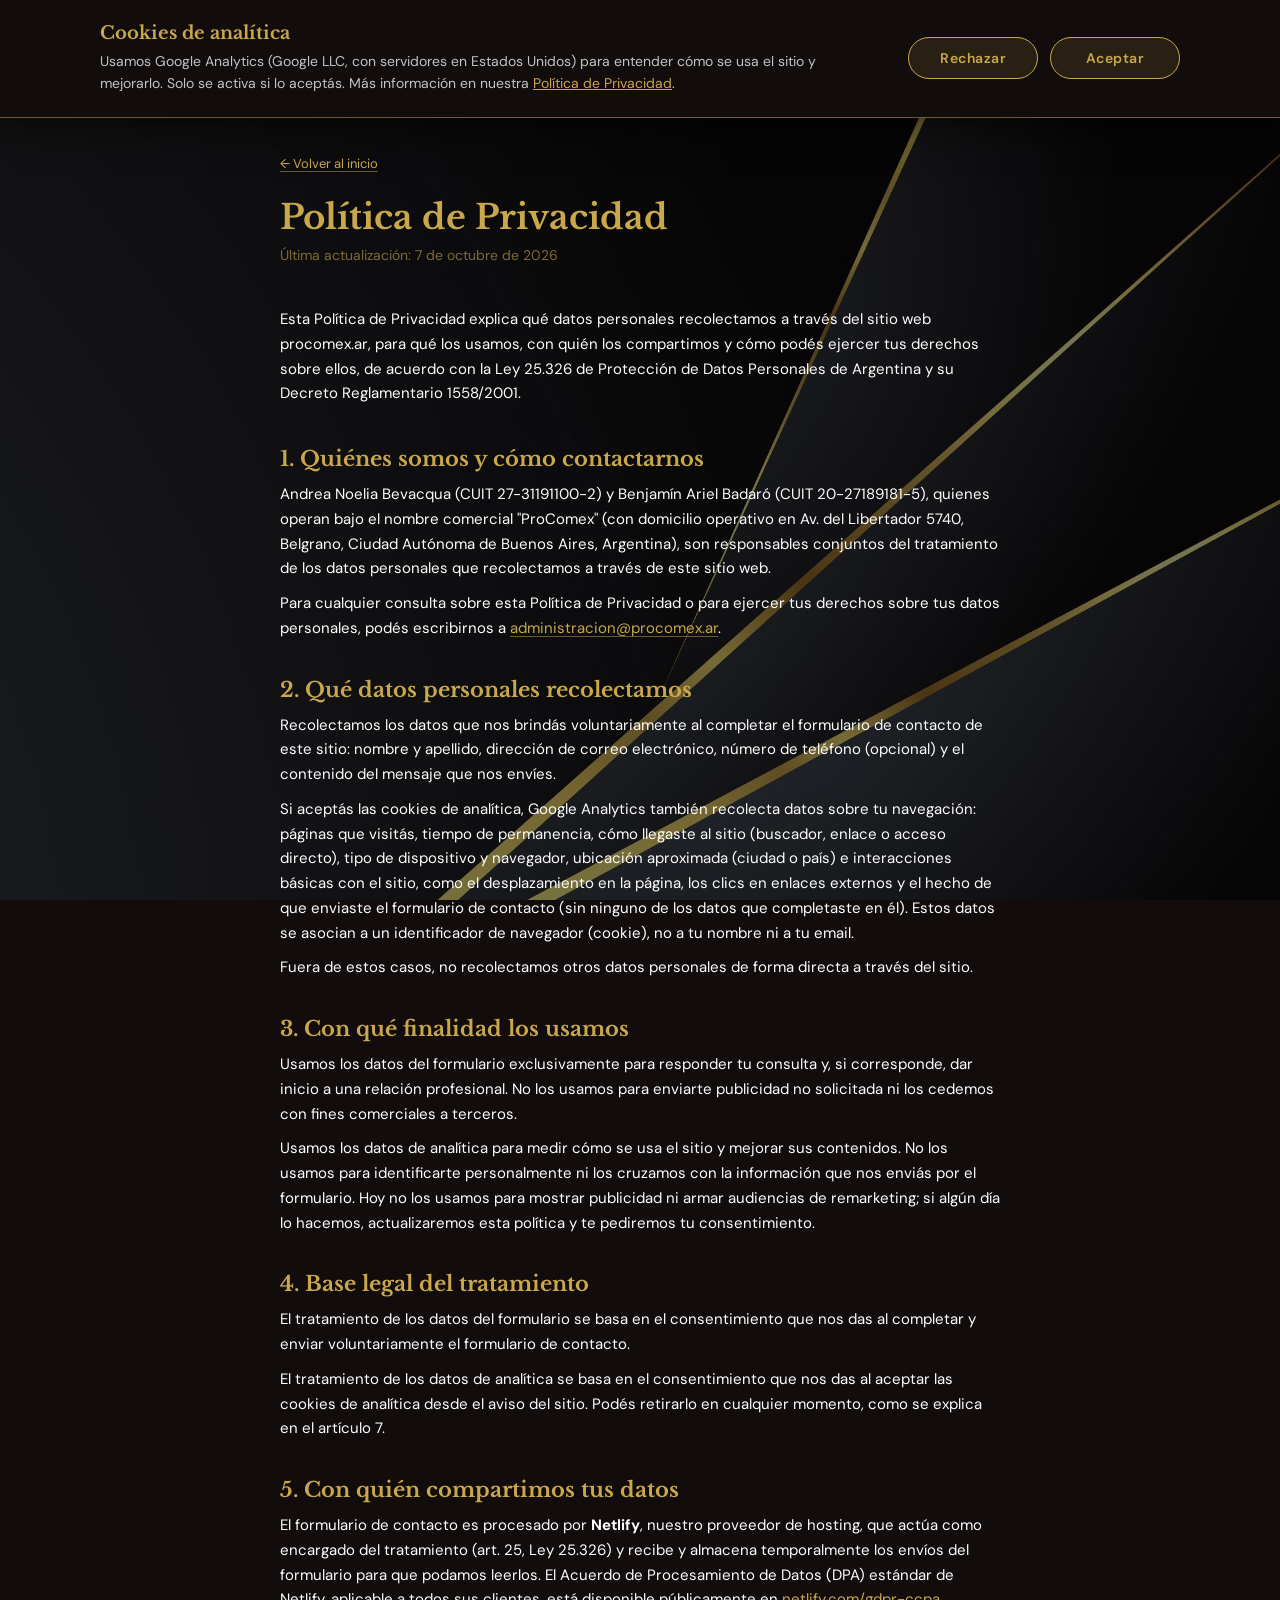
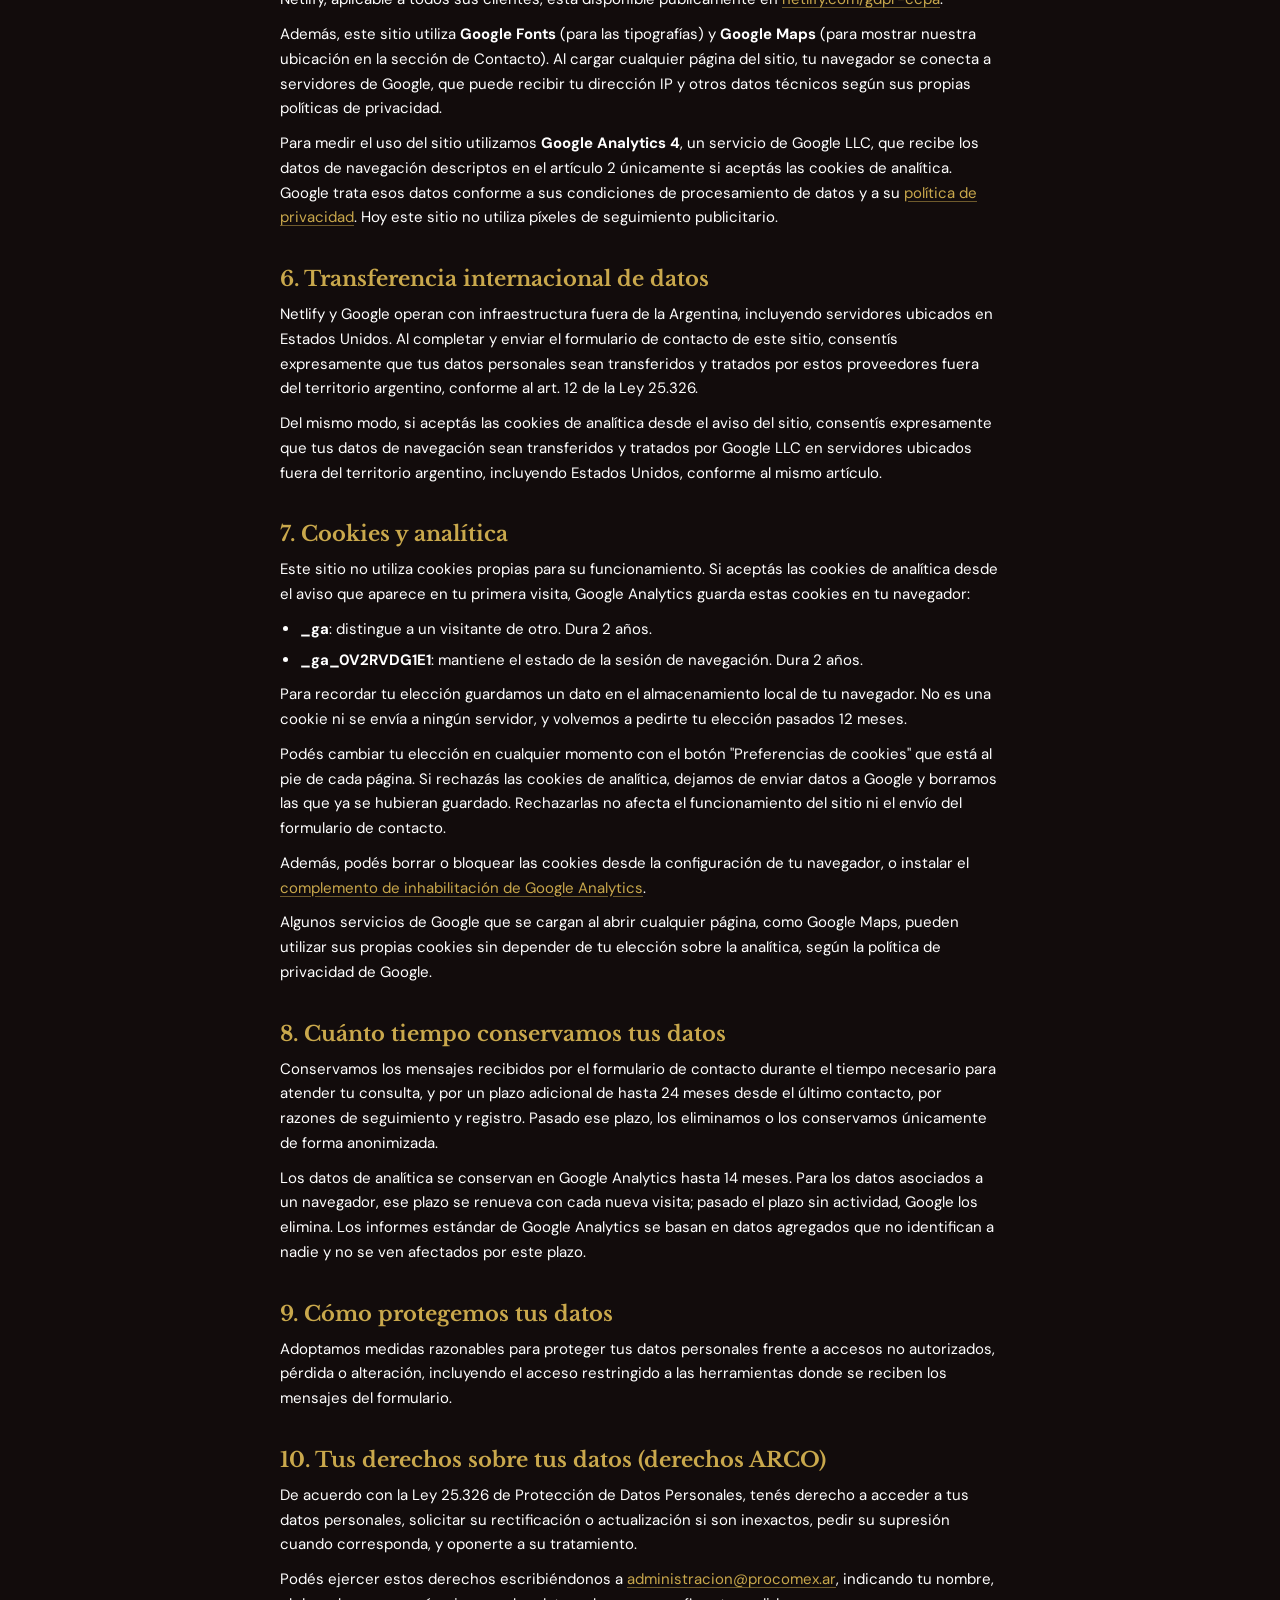
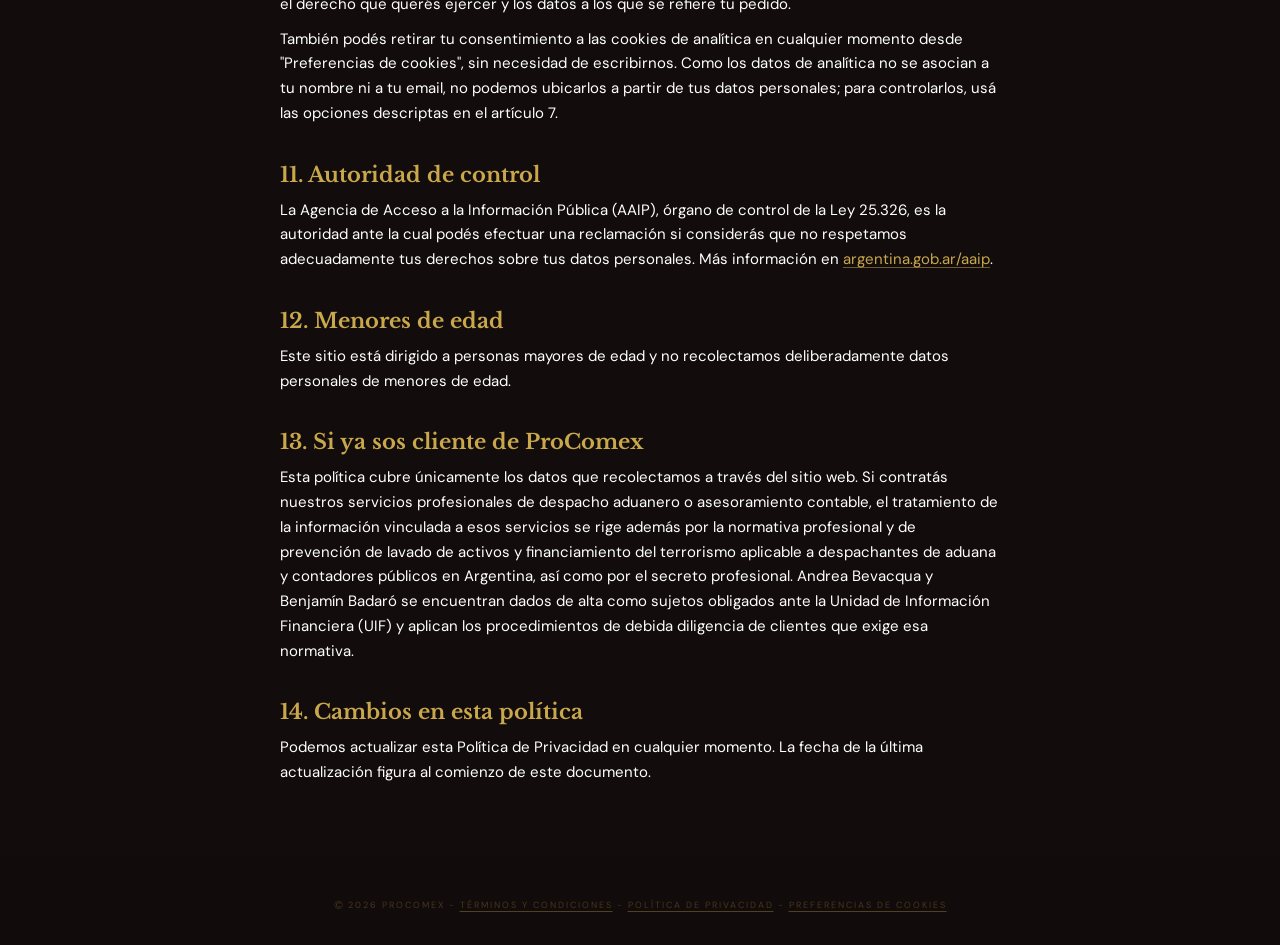
<file: privacidad.html>
<!DOCTYPE html>
<html lang="es">
<head>
  <meta charset="UTF-8" />
  <meta name="viewport" content="width=device-width, initial-scale=1.0" />
  <title>Política de Privacidad | ProComex</title>

  <meta name="description" content="Política de privacidad y protección de datos personales del sitio web de ProComex, despacho aduanero y asesoramiento contable en Buenos Aires." />
  <meta name="robots" content="index, follow" />
  <link rel="canonical" href="https://procomex.ar/privacidad.html" />

  <link rel="icon" type="image/svg+xml" href="assets/favicon.svg" />

  <link rel="preconnect" href="https://fonts.googleapis.com" />
  <link rel="preconnect" href="https://fonts.gstatic.com" crossorigin />
  <link href="https://fonts.googleapis.com/css2?family=DM+Sans:wght@400;600;700&family=Barlow+Condensed:wght@400;600&family=Libre+Baskerville:wght@400;700&display=swap" rel="stylesheet" />
  <link rel="stylesheet" href="style.css" />
</head>
<body data-cookie-banner="compact">
  <div class="page">

    <!-- HEADER -->
    <header class="logo">
      <div class="logo-brand">
        <div class="logo-globe">
          <img src="assets/logo-procomex.jpeg" alt="Logo ProComex" />
        </div>
        <div class="logo-text">
          <span class="logo-name">ProComex</span>
          <span class="logo-sub">Soluciones Impositivas y Aduaneras</span>
        </div>
      </div>
    </header>

    <main>
      <div class="legal-page">

        <a href="index.html" class="legal-back">← Volver al inicio</a>

        <h1 class="section-title">Política de Privacidad</h1>
        <p class="legal-updated">Última actualización: 7 de octubre de 2026</p>

        <p class="legal-intro">Esta Política de Privacidad explica qué datos personales recolectamos a través del sitio web procomex.ar, para qué los usamos, con quién los compartimos y cómo podés ejercer tus derechos sobre ellos, de acuerdo con la Ley 25.326 de Protección de Datos Personales de Argentina y su Decreto Reglamentario 1558/2001.</p>

        <section class="legal-section" id="responsable">
          <h2>1. Quiénes somos y cómo contactarnos</h2>
          <p>Andrea Noelia Bevacqua (CUIT 27-31191100-2) y Benjamín Ariel Badaró (CUIT 20-27189181-5), quienes operan bajo el nombre comercial "ProComex" (con domicilio operativo en Av. del Libertador 5740, Belgrano, Ciudad Autónoma de Buenos Aires, Argentina), son responsables conjuntos del tratamiento de los datos personales que recolectamos a través de este sitio web.</p>
          <p>Para cualquier consulta sobre esta Política de Privacidad o para ejercer tus derechos sobre tus datos personales, podés escribirnos a <a href="mailto:administracion@procomex.ar">administracion@procomex.ar</a>.</p>
        </section>

        <section class="legal-section" id="datos-recolectados">
          <h2>2. Qué datos personales recolectamos</h2>
          <p>Recolectamos los datos que nos brindás voluntariamente al completar el formulario de contacto de este sitio: nombre y apellido, dirección de correo electrónico, número de teléfono (opcional) y el contenido del mensaje que nos envíes.</p>
          <p>Si aceptás las cookies de analítica, Google Analytics también recolecta datos sobre tu navegación: páginas que visitás, tiempo de permanencia, cómo llegaste al sitio (buscador, enlace o acceso directo), tipo de dispositivo y navegador, ubicación aproximada (ciudad o país) e interacciones básicas con el sitio, como el desplazamiento en la página, los clics en enlaces externos y el hecho de que enviaste el formulario de contacto (sin ninguno de los datos que completaste en él). Estos datos se asocian a un identificador de navegador (cookie), no a tu nombre ni a tu email.</p>
          <p>Fuera de estos casos, no recolectamos otros datos personales de forma directa a través del sitio.</p>
        </section>

        <section class="legal-section" id="finalidad">
          <h2>3. Con qué finalidad los usamos</h2>
          <p>Usamos los datos del formulario exclusivamente para responder tu consulta y, si corresponde, dar inicio a una relación profesional. No los usamos para enviarte publicidad no solicitada ni los cedemos con fines comerciales a terceros.</p>
          <p>Usamos los datos de analítica para medir cómo se usa el sitio y mejorar sus contenidos. No los usamos para identificarte personalmente ni los cruzamos con la información que nos enviás por el formulario. Hoy no los usamos para mostrar publicidad ni armar audiencias de remarketing; si algún día lo hacemos, actualizaremos esta política y te pediremos tu consentimiento.</p>
        </section>

        <section class="legal-section" id="base-legal">
          <h2>4. Base legal del tratamiento</h2>
          <p>El tratamiento de los datos del formulario se basa en el consentimiento que nos das al completar y enviar voluntariamente el formulario de contacto.</p>
          <p>El tratamiento de los datos de analítica se basa en el consentimiento que nos das al aceptar las cookies de analítica desde el aviso del sitio. Podés retirarlo en cualquier momento, como se explica en el artículo 7.</p>
        </section>

        <section class="legal-section" id="terceros-privacidad">
          <h2>5. Con quién compartimos tus datos</h2>
          <p>El formulario de contacto es procesado por <strong>Netlify</strong>, nuestro proveedor de hosting, que actúa como encargado del tratamiento (art. 25, Ley 25.326) y recibe y almacena temporalmente los envíos del formulario para que podamos leerlos. El Acuerdo de Procesamiento de Datos (DPA) estándar de Netlify, aplicable a todos sus clientes, está disponible públicamente en <a href="https://www.netlify.com/gdpr-ccpa/" target="_blank" rel="noopener">netlify.com/gdpr-ccpa</a>.</p>
          <p>Además, este sitio utiliza <strong>Google Fonts</strong> (para las tipografías) y <strong>Google Maps</strong> (para mostrar nuestra ubicación en la sección de Contacto). Al cargar cualquier página del sitio, tu navegador se conecta a servidores de Google, que puede recibir tu dirección IP y otros datos técnicos según sus propias políticas de privacidad.</p>
          <p>Para medir el uso del sitio utilizamos <strong>Google Analytics 4</strong>, un servicio de Google LLC, que recibe los datos de navegación descriptos en el artículo 2 únicamente si aceptás las cookies de analítica. Google trata esos datos conforme a sus condiciones de procesamiento de datos y a su <a href="https://policies.google.com/privacy" target="_blank" rel="noopener">política de privacidad</a>. Hoy este sitio no utiliza píxeles de seguimiento publicitario.</p>
        </section>

        <section class="legal-section" id="transferencia-internacional">
          <h2>6. Transferencia internacional de datos</h2>
          <p>Netlify y Google operan con infraestructura fuera de la Argentina, incluyendo servidores ubicados en Estados Unidos. Al completar y enviar el formulario de contacto de este sitio, consentís expresamente que tus datos personales sean transferidos y tratados por estos proveedores fuera del territorio argentino, conforme al art. 12 de la Ley 25.326.</p>
          <p>Del mismo modo, si aceptás las cookies de analítica desde el aviso del sitio, consentís expresamente que tus datos de navegación sean transferidos y tratados por Google LLC en servidores ubicados fuera del territorio argentino, incluyendo Estados Unidos, conforme al mismo artículo.</p>
        </section>

        <section class="legal-section" id="cookies">
          <h2>7. Cookies y analítica</h2>
          <p>Este sitio no utiliza cookies propias para su funcionamiento. Si aceptás las cookies de analítica desde el aviso que aparece en tu primera visita, Google Analytics guarda estas cookies en tu navegador:</p>
          <ul>
            <li><strong>_ga</strong>: distingue a un visitante de otro. Dura 2 años.</li>
            <li><strong>_ga_0V2RVDG1E1</strong>: mantiene el estado de la sesión de navegación. Dura 2 años.</li>
          </ul>
          <p>Para recordar tu elección guardamos un dato en el almacenamiento local de tu navegador. No es una cookie ni se envía a ningún servidor, y volvemos a pedirte tu elección pasados 12 meses.</p>
          <p>Podés cambiar tu elección en cualquier momento con el botón "Preferencias de cookies" que está al pie de cada página. Si rechazás las cookies de analítica, dejamos de enviar datos a Google y borramos las que ya se hubieran guardado. Rechazarlas no afecta el funcionamiento del sitio ni el envío del formulario de contacto.</p>
          <p>Además, podés borrar o bloquear las cookies desde la configuración de tu navegador, o instalar el <a href="https://tools.google.com/dlpage/gaoptout" target="_blank" rel="noopener">complemento de inhabilitación de Google Analytics</a>.</p>
          <p>Algunos servicios de Google que se cargan al abrir cualquier página, como Google Maps, pueden utilizar sus propias cookies sin depender de tu elección sobre la analítica, según la política de privacidad de Google.</p>
        </section>

        <section class="legal-section" id="retencion">
          <h2>8. Cuánto tiempo conservamos tus datos</h2>
          <p>Conservamos los mensajes recibidos por el formulario de contacto durante el tiempo necesario para atender tu consulta, y por un plazo adicional de hasta 24 meses desde el último contacto, por razones de seguimiento y registro. Pasado ese plazo, los eliminamos o los conservamos únicamente de forma anonimizada.</p>
          <p>Los datos de analítica se conservan en Google Analytics hasta 14 meses. Para los datos asociados a un navegador, ese plazo se renueva con cada nueva visita; pasado el plazo sin actividad, Google los elimina. Los informes estándar de Google Analytics se basan en datos agregados que no identifican a nadie y no se ven afectados por este plazo.</p>
        </section>

        <section class="legal-section" id="seguridad">
          <h2>9. Cómo protegemos tus datos</h2>
          <p>Adoptamos medidas razonables para proteger tus datos personales frente a accesos no autorizados, pérdida o alteración, incluyendo el acceso restringido a las herramientas donde se reciben los mensajes del formulario.</p>
        </section>

        <section class="legal-section" id="derechos-arco">
          <h2>10. Tus derechos sobre tus datos (derechos ARCO)</h2>
          <p>De acuerdo con la Ley 25.326 de Protección de Datos Personales, tenés derecho a acceder a tus datos personales, solicitar su rectificación o actualización si son inexactos, pedir su supresión cuando corresponda, y oponerte a su tratamiento.</p>
          <p>Podés ejercer estos derechos escribiéndonos a <a href="mailto:administracion@procomex.ar">administracion@procomex.ar</a>, indicando tu nombre, el derecho que querés ejercer y los datos a los que se refiere tu pedido.</p>
          <p>También podés retirar tu consentimiento a las cookies de analítica en cualquier momento desde "Preferencias de cookies", sin necesidad de escribirnos. Como los datos de analítica no se asocian a tu nombre ni a tu email, no podemos ubicarlos a partir de tus datos personales; para controlarlos, usá las opciones descriptas en el artículo 7.</p>
        </section>

        <section class="legal-section" id="autoridad-control">
          <h2>11. Autoridad de control</h2>
          <p>La Agencia de Acceso a la Información Pública (AAIP), órgano de control de la Ley 25.326, es la autoridad ante la cual podés efectuar una reclamación si considerás que no respetamos adecuadamente tus derechos sobre tus datos personales. Más información en <a href="https://www.argentina.gob.ar/aaip" target="_blank" rel="noopener">argentina.gob.ar/aaip</a>.</p>
        </section>

        <section class="legal-section" id="menores">
          <h2>12. Menores de edad</h2>
          <p>Este sitio está dirigido a personas mayores de edad y no recolectamos deliberadamente datos personales de menores de edad.</p>
        </section>

        <section class="legal-section" id="clientes">
          <h2>13. Si ya sos cliente de ProComex</h2>
          <p>Esta política cubre únicamente los datos que recolectamos a través del sitio web. Si contratás nuestros servicios profesionales de despacho aduanero o asesoramiento contable, el tratamiento de la información vinculada a esos servicios se rige además por la normativa profesional y de prevención de lavado de activos y financiamiento del terrorismo aplicable a despachantes de aduana y contadores públicos en Argentina, así como por el secreto profesional. Andrea Bevacqua y Benjamín Badaró se encuentran dados de alta como sujetos obligados ante la Unidad de Información Financiera (UIF) y aplican los procedimientos de debida diligencia de clientes que exige esa normativa.</p>
        </section>

        <section class="legal-section" id="cambios-privacidad">
          <h2>14. Cambios en esta política</h2>
          <p>Podemos actualizar esta Política de Privacidad en cualquier momento. La fecha de la última actualización figura al comienzo de este documento.</p>
        </section>

      </div>
    </main>

    <!-- FOOTER -->
    <footer>
      <p class="footer"><span class="footer-copyright">©</span> <span id="copyright-year">2026</span> ProComex - <a href="terminos.html">Términos y Condiciones</a> - <a href="privacidad.html">Política de Privacidad</a> - <button type="button" class="cookie-settings-link" data-cookie-settings>Preferencias de cookies</button></p>
    </footer>

  </div>

  <script src="assets/js/consent.js" defer></script>
  <script src="assets/js/copyright-year.js" defer></script>
</body>
</html>
</file>
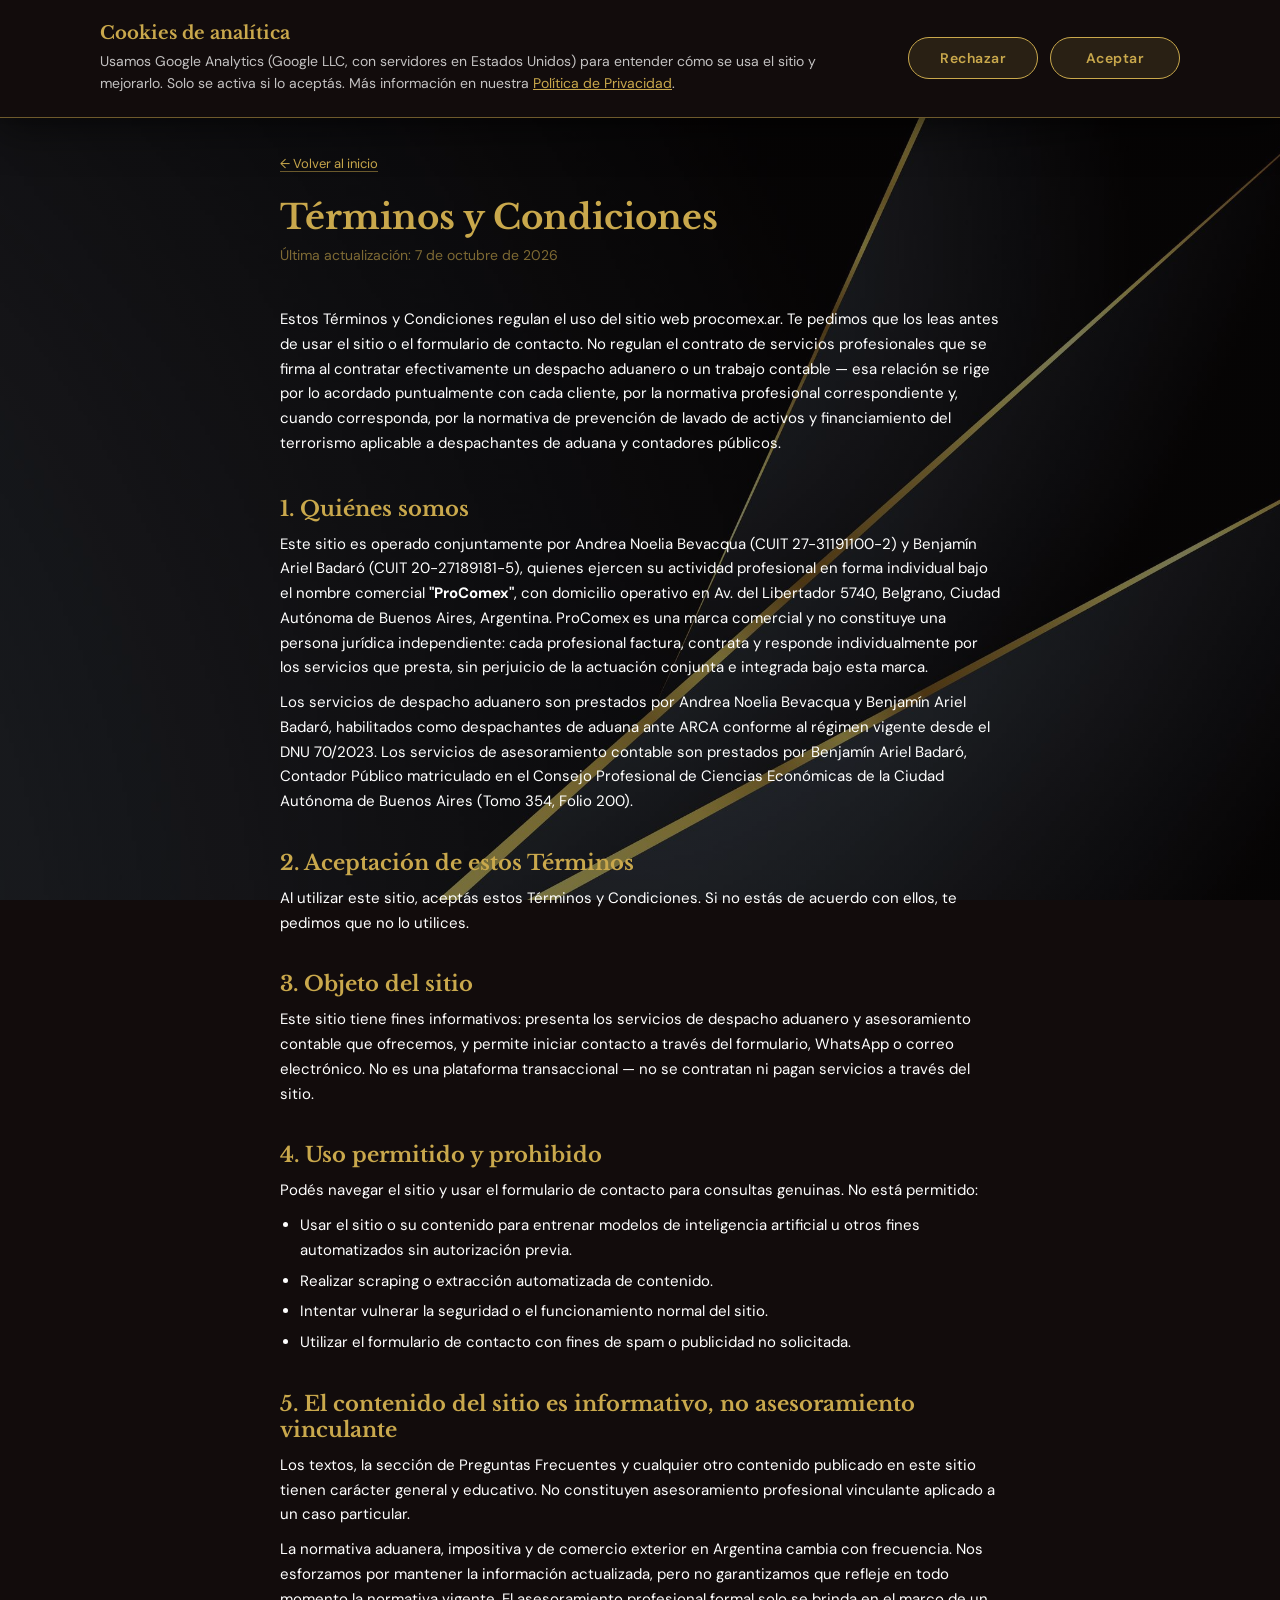
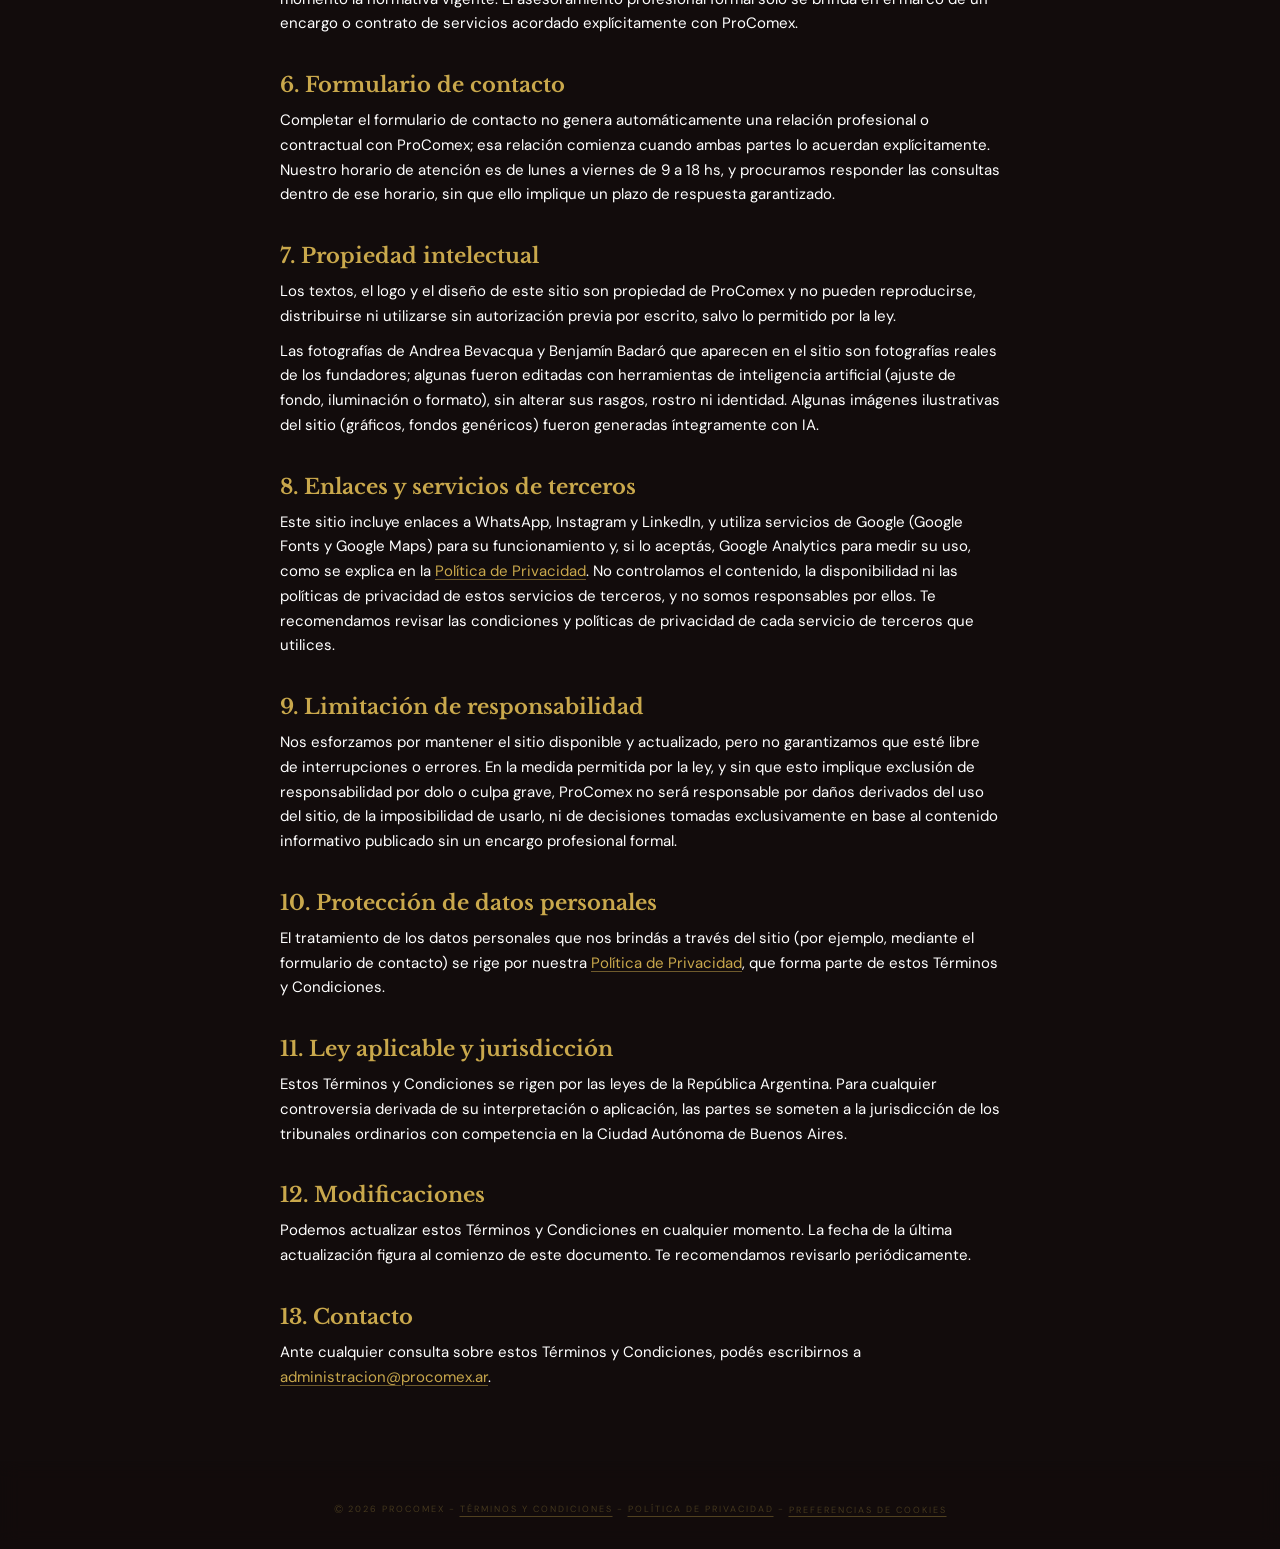
<file: terminos.html>
<!DOCTYPE html>
<html lang="es">
<head>
  <meta charset="UTF-8" />
  <meta name="viewport" content="width=device-width, initial-scale=1.0" />
  <title>Términos y Condiciones | ProComex</title>

  <meta name="description" content="Términos y condiciones de uso del sitio web de ProComex, despacho aduanero y asesoramiento contable en Buenos Aires." />
  <meta name="robots" content="index, follow" />
  <link rel="canonical" href="https://procomex.ar/terminos.html" />

  <link rel="icon" type="image/svg+xml" href="assets/favicon.svg" />

  <link rel="preconnect" href="https://fonts.googleapis.com" />
  <link rel="preconnect" href="https://fonts.gstatic.com" crossorigin />
  <link href="https://fonts.googleapis.com/css2?family=DM+Sans:wght@400;600;700&family=Barlow+Condensed:wght@400;600&family=Libre+Baskerville:wght@400;700&display=swap" rel="stylesheet" />
  <link rel="stylesheet" href="style.css" />
</head>
<body data-cookie-banner="compact">
  <div class="page">

    <!-- HEADER -->
    <header class="logo">
      <div class="logo-brand">
        <div class="logo-globe">
          <img src="assets/logo-procomex.jpeg" alt="Logo ProComex" />
        </div>
        <div class="logo-text">
          <span class="logo-name">ProComex</span>
          <span class="logo-sub">Soluciones Impositivas y Aduaneras</span>
        </div>
      </div>
    </header>

    <main>
      <div class="legal-page">

        <a href="index.html" class="legal-back">← Volver al inicio</a>

        <h1 class="section-title">Términos y Condiciones</h1>
        <p class="legal-updated">Última actualización: 7 de octubre de 2026</p>

        <p class="legal-intro">Estos Términos y Condiciones regulan el uso del sitio web procomex.ar. Te pedimos que los leas antes de usar el sitio o el formulario de contacto. No regulan el contrato de servicios profesionales que se firma al contratar efectivamente un despacho aduanero o un trabajo contable — esa relación se rige por lo acordado puntualmente con cada cliente, por la normativa profesional correspondiente y, cuando corresponda, por la normativa de prevención de lavado de activos y financiamiento del terrorismo aplicable a despachantes de aduana y contadores públicos.</p>

        <section class="legal-section" id="quienes-somos">
          <h2>1. Quiénes somos</h2>
          <p>Este sitio es operado conjuntamente por Andrea Noelia Bevacqua (CUIT 27-31191100-2) y Benjamín Ariel Badaró (CUIT 20-27189181-5), quienes ejercen su actividad profesional en forma individual bajo el nombre comercial <strong>"ProComex"</strong>, con domicilio operativo en Av. del Libertador 5740, Belgrano, Ciudad Autónoma de Buenos Aires, Argentina. ProComex es una marca comercial y no constituye una persona jurídica independiente: cada profesional factura, contrata y responde individualmente por los servicios que presta, sin perjuicio de la actuación conjunta e integrada bajo esta marca.</p>
          <p>Los servicios de despacho aduanero son prestados por Andrea Noelia Bevacqua y Benjamín Ariel Badaró, habilitados como despachantes de aduana ante ARCA conforme al régimen vigente desde el DNU 70/2023. Los servicios de asesoramiento contable son prestados por Benjamín Ariel Badaró, Contador Público matriculado en el Consejo Profesional de Ciencias Económicas de la Ciudad Autónoma de Buenos Aires (Tomo 354, Folio 200).</p>
        </section>

        <section class="legal-section" id="aceptacion">
          <h2>2. Aceptación de estos Términos</h2>
          <p>Al utilizar este sitio, aceptás estos Términos y Condiciones. Si no estás de acuerdo con ellos, te pedimos que no lo utilices.</p>
        </section>

        <section class="legal-section" id="objeto">
          <h2>3. Objeto del sitio</h2>
          <p>Este sitio tiene fines informativos: presenta los servicios de despacho aduanero y asesoramiento contable que ofrecemos, y permite iniciar contacto a través del formulario, WhatsApp o correo electrónico. No es una plataforma transaccional — no se contratan ni pagan servicios a través del sitio.</p>
        </section>

        <section class="legal-section" id="uso">
          <h2>4. Uso permitido y prohibido</h2>
          <p>Podés navegar el sitio y usar el formulario de contacto para consultas genuinas. No está permitido:</p>
          <ul>
            <li>Usar el sitio o su contenido para entrenar modelos de inteligencia artificial u otros fines automatizados sin autorización previa.</li>
            <li>Realizar scraping o extracción automatizada de contenido.</li>
            <li>Intentar vulnerar la seguridad o el funcionamiento normal del sitio.</li>
            <li>Utilizar el formulario de contacto con fines de spam o publicidad no solicitada.</li>
          </ul>
        </section>

        <section class="legal-section" id="contenido-informativo">
          <h2>5. El contenido del sitio es informativo, no asesoramiento vinculante</h2>
          <p>Los textos, la sección de Preguntas Frecuentes y cualquier otro contenido publicado en este sitio tienen carácter general y educativo. No constituyen asesoramiento profesional vinculante aplicado a un caso particular.</p>
          <p>La normativa aduanera, impositiva y de comercio exterior en Argentina cambia con frecuencia. Nos esforzamos por mantener la información actualizada, pero no garantizamos que refleje en todo momento la normativa vigente. El asesoramiento profesional formal solo se brinda en el marco de un encargo o contrato de servicios acordado explícitamente con ProComex.</p>
        </section>

        <section class="legal-section" id="formulario">
          <h2>6. Formulario de contacto</h2>
          <p>Completar el formulario de contacto no genera automáticamente una relación profesional o contractual con ProComex; esa relación comienza cuando ambas partes lo acuerdan explícitamente. Nuestro horario de atención es de lunes a viernes de 9 a 18 hs, y procuramos responder las consultas dentro de ese horario, sin que ello implique un plazo de respuesta garantizado.</p>
        </section>

        <section class="legal-section" id="propiedad-intelectual">
          <h2>7. Propiedad intelectual</h2>
          <p>Los textos, el logo y el diseño de este sitio son propiedad de ProComex y no pueden reproducirse, distribuirse ni utilizarse sin autorización previa por escrito, salvo lo permitido por la ley.</p>
          <p>Las fotografías de Andrea Bevacqua y Benjamín Badaró que aparecen en el sitio son fotografías reales de los fundadores; algunas fueron editadas con herramientas de inteligencia artificial (ajuste de fondo, iluminación o formato), sin alterar sus rasgos, rostro ni identidad. Algunas imágenes ilustrativas del sitio (gráficos, fondos genéricos) fueron generadas íntegramente con IA.</p>
        </section>

        <section class="legal-section" id="terceros">
          <h2>8. Enlaces y servicios de terceros</h2>
          <p>Este sitio incluye enlaces a WhatsApp, Instagram y LinkedIn, y utiliza servicios de Google (Google Fonts y Google Maps) para su funcionamiento y, si lo aceptás, Google Analytics para medir su uso, como se explica en la <a href="privacidad.html#cookies">Política de Privacidad</a>. No controlamos el contenido, la disponibilidad ni las políticas de privacidad de estos servicios de terceros, y no somos responsables por ellos. Te recomendamos revisar las condiciones y políticas de privacidad de cada servicio de terceros que utilices.</p>
        </section>

        <section class="legal-section" id="responsabilidad">
          <h2>9. Limitación de responsabilidad</h2>
          <p>Nos esforzamos por mantener el sitio disponible y actualizado, pero no garantizamos que esté libre de interrupciones o errores. En la medida permitida por la ley, y sin que esto implique exclusión de responsabilidad por dolo o culpa grave, ProComex no será responsable por daños derivados del uso del sitio, de la imposibilidad de usarlo, ni de decisiones tomadas exclusivamente en base al contenido informativo publicado sin un encargo profesional formal.</p>
        </section>

        <section class="legal-section" id="privacidad">
          <h2>10. Protección de datos personales</h2>
          <p>El tratamiento de los datos personales que nos brindás a través del sitio (por ejemplo, mediante el formulario de contacto) se rige por nuestra <a href="privacidad.html">Política de Privacidad</a>, que forma parte de estos Términos y Condiciones.</p>
        </section>

        <section class="legal-section" id="jurisdiccion">
          <h2>11. Ley aplicable y jurisdicción</h2>
          <p>Estos Términos y Condiciones se rigen por las leyes de la República Argentina. Para cualquier controversia derivada de su interpretación o aplicación, las partes se someten a la jurisdicción de los tribunales ordinarios con competencia en la Ciudad Autónoma de Buenos Aires.</p>
        </section>

        <section class="legal-section" id="modificaciones">
          <h2>12. Modificaciones</h2>
          <p>Podemos actualizar estos Términos y Condiciones en cualquier momento. La fecha de la última actualización figura al comienzo de este documento. Te recomendamos revisarlo periódicamente.</p>
        </section>

        <section class="legal-section" id="contacto-terminos">
          <h2>13. Contacto</h2>
          <p>Ante cualquier consulta sobre estos Términos y Condiciones, podés escribirnos a <a href="mailto:administracion@procomex.ar">administracion@procomex.ar</a>.</p>
        </section>

      </div>
    </main>

    <!-- FOOTER -->
    <footer>
      <p class="footer"><span class="footer-copyright">©</span> <span id="copyright-year">2026</span> ProComex - <a href="terminos.html">Términos y Condiciones</a> - <a href="privacidad.html">Política de Privacidad</a> - <button type="button" class="cookie-settings-link" data-cookie-settings>Preferencias de cookies</button></p>
    </footer>

  </div>

  <script src="assets/js/consent.js" defer></script>
  <script src="assets/js/copyright-year.js" defer></script>
</body>
</html>
</file>
<file: style.css>
/* =========================
   VARIABLES GLOBALES

   Todo el color de marca, tipografía y sombras del sitio sale de acá.
   Si hay que cambiar el dorado, el fondo oscuro o una tipografía,
   se edita en un solo lugar y se propaga a todo el sitio.
========================= */
:root {
  --header-h: 104px;

  /* Color de marca (dorado) */
  --color-gold: #c9a84c;
  --color-gold-light: #dfc788;
  --color-gold-rgb: 201, 168, 76;

  /* Fondo oscuro / paneles */
  --color-bg-dark: #120c0c;
  --color-bg-dark-rgb: 18, 12, 12;
  --color-panel: rgba(var(--color-bg-dark-rgb), 0.78);
  --color-panel-solid: rgba(var(--color-bg-dark-rgb), 0.95);

  /* Texto */
  --color-text-light: #ffffff;
  --color-text-light-soft: rgba(255, 255, 255, 0.75);
  --color-text-heading-dark: #1a1a1a;
  --color-text-black: #000000;
  --color-text-btn: #5a3e10;

  /* Tarjetas claras sobre fondo oscuro (servicios, FAQ abierta, equipo) */
  --color-card-bg: rgba(253, 253, 253, 0.58);
  --shadow-card: 0 2px 12px rgba(0, 0, 0, 0.08);

  /* Error de validación (formulario de contacto) */
  --color-error: #e35555;
  --color-error-rgb: 227, 85, 85;

  /* Tipografías */
  --font-serif: 'Libre Baskerville', 'Bookman Old Style', serif;
  --font-sans: 'DM Sans', sans-serif;
  --font-condensed: 'Barlow Condensed', sans-serif;

  /* Movimiento */
  --transition-fast: 0.18s ease;
}

/* =========================
   RESET / BASE
========================= */
*, *::before, *::after {
  box-sizing: border-box;
  margin: 0;
  padding: 0;
}

html, body {
  height: 100%;
}

body {
  font-family: var(--font-sans);
  min-height: 100vh;
  margin: 0;
  background-color: var(--color-bg-dark);
  position: relative;
}

/* Fondo fijo mediante un pseudo-elemento con position:fixed en vez de
   background-attachment:fixed. Se ve idéntico (queda estático al scrollear)
   pero es confiable en mobile: background-attachment:fixed en el body puede
   recortarse a la altura real del documento en Android/iOS y dejar franjas
   negras al bajar. position:fixed siempre cubre el viewport completo. */
body::before {
  content: '';
  position: fixed;
  inset: 0;
  z-index: -1;
  background:
    linear-gradient(rgba(10, 7, 7, 0.55), rgba(10, 7, 7, 0.55)),
    url('assets/fondo.jpg') center/cover no-repeat;
}

/* =========================
   LAYOUT
========================= */
.page {
  width: 100%;
  max-width: 100%;
  min-height: 100vh;
  display: flex;
  flex-direction: column;
  align-items: center;
  padding: 0;
  position: relative;
  overflow-x: hidden;
  background: transparent;
}

html {
  scroll-snap-type: y proximity;
  scroll-behavior: smooth;
  scroll-padding-top: calc(var(--header-h) - 16px);
  scrollbar-width: none;
  -ms-overflow-style: none;
}

html::-webkit-scrollbar {
  display: none;
}

section[id] {
  scroll-snap-align: start;
}

main {
  width: 100%;
  padding: var(--header-h) 1.5rem 0.5rem;
}

footer {
  background: var(--color-panel);
  -webkit-backdrop-filter: blur(10px);
  backdrop-filter: blur(10px);
  width: 100%;
  padding: 2.5rem 1.5rem 1rem;
  margin-top: auto;
  scroll-snap-align: start;
}

/* En pantallas táctiles el snap-scroll se siente como un "tirón" que corta el
   gesto de scroll a mitad de camino. Dejamos scroll libre y solo mantenemos
   el snap-por-sección para mouse/trackpad (donde no compite con un gesto táctil).
   Va después de las reglas base de arriba para poder pisarlas en el cascade.
   Chequeamos `any-pointer` además de `pointer`: en tablets con lápiz/teclado
   emparejado (ej. Xiaomi Pad Pro), Chrome puede reportar el puntero PRIMARIO
   como "fine" aunque estés tocando la pantalla con el dedo. `any-pointer: coarse`
   detecta que el touch sigue disponible como input, sea o no el primario. */
@media (pointer: coarse), (any-pointer: coarse) {
  html {
    scroll-snap-type: none;
  }

  section[id],
  footer {
    scroll-snap-align: none;
  }
}

.footer-bottom {
  text-align: center;
  margin-top: 2.5rem;
  padding-top: 1.5rem;
  border-top: 1px solid rgba(var(--color-gold-rgb), 0.15);
}

/* =========================
   HEADER / LOGO
========================= */
.logo {
  display: flex;
  flex-wrap: nowrap;
  align-items: center;
  gap: 9px;
  opacity: 0.92;
  animation: fadeDown 0.5s ease both;
  background: var(--color-panel);
  -webkit-backdrop-filter: blur(10px);
  backdrop-filter: blur(10px);
  width: 100%;
  height: var(--header-h);
  padding: 0 4.5rem;
  border-radius: 0;
  margin-bottom: 0;
  justify-content: space-between;
  position: fixed;
  top: 0;
  left: 0;
  right: 0;
  z-index: 1000;
  box-shadow: 0 2px 16px rgba(0, 0, 0, 0.35);
}

.logo-brand {
  display: flex;
  align-items: center;
  gap: 9px;
  min-width: 0;
}

.logo-globe {
  width: 60px;
  height: 60px;
  border-radius: 50%;
  overflow: hidden;
  display: flex;
  align-items: center;
  justify-content: center;
  flex-shrink: 0;
}

.logo-globe img {
  width: 100%;
  height: 100%;
  object-fit: cover;
  transform: scale(1.5);
}

.logo-text {
  display: flex;
  flex-direction: column;
}

.logo-name {
  font-family: var(--font-serif);
  font-size: 16px;
  font-weight: 700;
  color: var(--color-gold);
  letter-spacing: 2.5px;
}

.logo-sub {
  font-family: var(--font-serif);
  font-size: 10px;
  color: rgba(var(--color-gold-rgb), 0.7);
  letter-spacing: 2px;
  margin-top: 2px;
  max-width: 200px;
}

/* =========================
   NAVBAR
========================= */
.navbar {
  display: flex;
  justify-content: flex-end;
  align-items: center;
  gap: 20px;
  flex-shrink: 0;
}

.navbar a {
  font-family: var(--font-serif);
  font-size: 12px;
  font-weight: 700;
  letter-spacing: 1.5px;
  text-transform: uppercase;
  color: rgba(var(--color-gold-rgb), 0.85);
  text-decoration: none;
  transition: all var(--transition-fast);
  white-space: nowrap;
  padding: 10px 15px;
  border-radius: 18px;
}

.navbar a:hover {
  color: var(--color-gold);
  background: rgba(var(--color-gold-rgb), 0.15);
}

.navbar a.nav-cta {
  background: var(--color-gold);
  color: var(--color-bg-dark);
  border: 1px solid var(--color-gold);
}

.navbar a.nav-cta:hover {
  background: var(--color-gold-light);
  border-color: var(--color-gold-light);
  color: var(--color-bg-dark);
}

/* =========================
   NAV TOGGLE (HAMBURGUESA)
========================= */
.nav-toggle {
  display: none;
  flex-direction: column;
  justify-content: center;
  gap: 6px;
  width: 38px;
  height: 38px;
  background: transparent;
  border: none;
  cursor: pointer;
  padding: 0;
  flex-shrink: 0;
}

.nav-toggle span {
  display: block;
  width: 100%;
  height: 2px;
  background: var(--color-gold);
  border-radius: 2px;
  transition: all 0.2s ease;
}

/* Menú hamburguesa hasta 1100px: cubre celulares Y tablets en vertical.
   Tablets grandes en portrait (ej. Xiaomi Pad Pro, ~1068px de ancho CSS)
   no tienen aire para el navbar completo de 6 links + logo — se pisaban.
   En landscape esas mismas tablets superan los 1100px y muestran el navbar
   entero sin problema (coincide con el resto de los breakpoints "grandes"
   del sitio, así queda todo consistente). */
@media (max-width: 1100px) {
  .nav-toggle {
    display: flex;
  }

  .navbar {
    display: none;
    position: absolute;
    top: var(--header-h);
    left: 0;
    right: 0;
    flex-direction: column;
    align-items: stretch;
    gap: 8px;
    background: var(--color-panel-solid);
    -webkit-backdrop-filter: blur(10px);
    backdrop-filter: blur(10px);
    padding: 1rem 1.25rem 1.5rem;
    box-shadow: 0 12px 16px rgba(0, 0, 0, 0.35);
  }

  .navbar.is-open {
    display: flex;
  }

  .navbar a {
    text-align: center;
    padding: 12px 22px;
  }
}

@media (max-width: 600px) {
  .logo {
    padding: 0 1.25rem;
  }

  .logo-sub {
    display: none;
  }

  .logo-globe {
    width: 46px;
    height: 46px;
  }

  :root {
    --header-h: 88px;
  }

  .navbar {
    gap: 8px;
  }

  .navbar a {
    font-size: 11px;
    letter-spacing: 1px;
    padding: 8px 14px;
  }
}

/* =========================
   TIPOGRAFÍA DE SECCIÓN (compartida)

   Todo título de sección (Servicios, ¿Por qué ProComex?, Equipo, FAQ,
   Contacto) usa .section-title. Todo subtítulo/bajada usa .section-lead.
   Todo párrafo largo de contenido usa .section-text.
   Cambiar acá afecta a TODAS las secciones por igual.
========================= */
.section-title {
  font-family: var(--font-serif);
  font-size: 28px;
  font-weight: 700;
  color: var(--color-gold);
  margin-bottom: 6px;
}

/* Variante compacta: misma tipografía/color, tamaño menor para columnas angostas (ej. Contacto) */
.section-title--compact {
  font-size: 22px;
  margin-bottom: 4px;
}

.section-lead {
  font-size: 15px;
  color: var(--color-text-light);
  letter-spacing: 0.5px;
  margin-bottom: 24px;
}

.section-text {
  font-size: 15px;
  color: var(--color-text-light);
  line-height: 1.6;
  margin-bottom: 12px;
}

.section-text:last-child {
  margin-bottom: 0;
}

@media (min-width: 1100px) {
  .section-title {
    font-size: 34px;
  }

  .section-title--compact {
    font-size: 26px;
  }

  .section-lead,
  .section-text {
    font-size: 17px;
  }
}

/* =========================
   HERO (PERFIL DE EQUIPO)
========================= */
.profile-card {
  background: #ffffff;
  border-radius: 16px;
  padding: 2rem 1.5rem 0.5rem;
  width: 100%;
  max-width: 380px;
  margin: 4.5rem auto 0.5rem;
  box-shadow: 0 4px 24px rgba(0, 0, 0, 0.3);
  position: relative;
  overflow: visible;
  border: 2px solid var(--color-gold);
}

.hero {
  display: flex;
  flex-direction: column;
  align-items: center;
  animation: fadeDown 0.5s 0.1s ease both;
  margin-top: -90px;
}

.avatar-inner {
  width: 180px;
  height: 180px;
  border-radius: 10%;
  overflow: hidden;
  border: 1px solid var(--color-gold);
  box-shadow: 0 6px 18px rgba(0, 0, 0, 0.35);
}

.avatar-inner img {
  width: 100%;
  height: 100%;
  object-fit: cover;
  object-position: center top;
  display: block;
  border-radius: 10%;
}

.person-name {
  font-size: 22px;
  font-weight: 600;
  color: var(--color-text-heading-dark);
  text-align: center;
  margin-top: 15px;
}

.person-role {
  font-size: 11px;
  color: var(--color-gold);
  letter-spacing: 2px;
  font-weight: 800;
  margin-top: 5px;
  text-align: center;
}

.person-bio {
  font-size: 12px;
  color: var(--color-text-black);
  line-height: 1.4;
  margin-top: 10px;
  margin-bottom: 20px;
  max-width: 320px;
  text-align: left;
}

/* =========================
   BOTONES DE CONTACTO (BASE)
========================= */
.buttons {
  display: flex;
  flex-direction: column;
  gap: 11px;
  width: 100%;
  max-width: 300px;
  margin: 0 auto 2rem;
  animation: fadeUp 0.5s 0.2s ease both;
}

.btn {
  display: flex;
  align-items: center;
  gap: 13px;
  padding: 8px 20px;
  border-radius: 10px;
  background: rgba(var(--color-gold-rgb), 0.12);
  color: var(--color-text-btn);
  font-size: 13px;
  font-weight: 500;
  text-decoration: none;
  letter-spacing: 0.4px;
  transition: all var(--transition-fast);
  width: 100%;
}

.btn span.btn-label {
  flex: 1;
  text-align: left;
}

.btn:hover {
  background: rgba(var(--color-gold-rgb), 0.25);
  border-color: rgba(150, 110, 30, 0.6);
  transform: translateY(-1px);
}

.btn:active {
  transform: scale(0.98);
}

.profile-card .btn {
  background: rgba(0, 0, 0, 0.75);
  border: 1px solid rgba(0, 0, 0, 0.85);
  color: #ffffff;
}

.profile-card .btn:hover {
  background: rgba(0, 0, 0, 0.9);
  border-color: #000000;
}

.btn-icon {
  width: 30px;
  height: 30px;
  border-radius: 50%;
  display: flex;
  align-items: center;
  justify-content: center;
  flex-shrink: 0;
}

.icon-wa   { background: rgba(37, 211, 102, 0.12);  color: rgba(37, 211, 102, 0.9); }
.icon-mail { background: rgba(220, 60, 60, 0.12);   color: rgba(220, 80, 80, 0.85); }
.icon-li   { background: rgba(10, 102, 194, 0.18);  color: rgba(80, 160, 255, 0.85); }
.icon-ig   { background: rgba(225, 48, 108, 0.12);  color: rgba(225, 48, 108, 0.85); }
.icon-pc   { background: rgba(var(--color-gold-rgb), 0.14); color: rgba(230, 190, 60, 0.9); }

/* =========================
   HERO LANDING (INICIO)
========================= */
.hero-landing {
  display: flex;
  flex-direction: column;
  align-items: center;
  justify-content: center;
  gap: 1.5rem;
  width: 100%;
  max-width: 440px;
  min-height: calc(100vh - var(--header-h));
  min-height: calc(100dvh - var(--header-h));
  margin: 0 auto;
  text-align: center;
  animation: fadeDown 0.5s 0.1s ease both;
}

.hero-text h1 {
  font-family: var(--font-serif);
  font-size: 28px;
  font-weight: 700;
  color: var(--color-gold);
  line-height: 1.3;
  margin-bottom: 10px;
}

.hero-cta {
  display: inline-block;
  margin-top: 18px;
  padding: 10px 28px;
  border: 1px solid var(--color-gold);
  border-radius: 999px;
  background: rgba(var(--color-gold-rgb), 0.12);
  color: var(--color-gold);
  font-size: 14px;
  font-weight: 600;
  letter-spacing: 0.5px;
  text-decoration: none;
  transition: all var(--transition-fast);
}

.hero-cta:hover {
  background: rgba(var(--color-gold-rgb), 0.25);
  transform: translateY(-1px);
}

.hero-cta-arrow {
  display: inline-flex;
  align-items: center;
  gap: 8px;
}

.hero-cta-arrow .hero-cta-label {
  text-decoration: underline;
  text-decoration-color: transparent;
  text-underline-offset: 3px;
  transition: text-decoration-color var(--transition-fast);
}

.hero-cta-arrow:hover .hero-cta-label {
  text-decoration-color: currentColor;
}

.hero-cta-icon {
  flex-shrink: 0;
  transition: transform var(--transition-fast);
}

.hero-cta-arrow:hover .hero-cta-icon {
  transform: translate(2px, -2px);
}

.hero-image {
  width: 100%;
}

.image-placeholder {
  width: 100%;
  height: 190px;
  border-radius: 8px;
  background: rgba(var(--color-gold-rgb), 0.08);
  display: flex;
  overflow: hidden;
}

.image-placeholder img {
  width: 100%;
  height: 100%;
  object-fit: cover;
  border-radius: 8px;
}

/* =========================
   HERO WHY (¿Por qué ProComex?)
========================= */
.hero-why {
  display: flex;
  flex-direction: column;
  align-items: center;
  gap: 1.5rem;
  width: 100%;
  max-width: 440px;
  margin: 2rem auto 3rem;
  text-align: center;
  scroll-margin-top: var(--header-h);
}

.hero-why-text .section-title {
  margin-bottom: 16px;
}

.hero-why-image {
  width: 100%;
  order: 2;
}

.hero-why-text {
  order: 1;
}

/* =========================
   SERVICIOS
========================= */
.services {
  width: 100%;
  max-width: 440px;
  min-height: calc(100vh - var(--header-h));
  min-height: calc(100dvh - var(--header-h));
  margin: 0 auto;
  display: flex;
  flex-direction: column;
  justify-content: center;
  text-align: center;
  animation: fadeUp 0.5s 0.2s ease both;
}

.services-grid {
  display: flex;
  flex-direction: column;
  gap: 14px;
}

.service-card {
  background: var(--color-card-bg);
  border: 1px solid var(--color-gold);
  border-radius: 8px;
  padding: 1rem 1.2rem;
  text-align: left;
  box-shadow: var(--shadow-card);
}

.service-card h3 {
  font-size: 15px;
  font-weight: 700;
  color: var(--color-text-black);
  margin-bottom: 6px;
}

.service-card p {
  font-size: 15px;
  color: var(--color-text-black);
  line-height: 1.5;
}

@media (min-width: 1100px) {
  .service-card h3 {
    font-size: 20px;
  }

  .service-card p {
    font-size: 16px;
  }
}

/* =========================
   FAQ
========================= */
.faq {
  width: 100%;
  max-width: 440px;
  margin: 7rem auto;
  text-align: center;
  scroll-margin-top: var(--header-h);
}

.faq-list {
  display: flex;
  flex-direction: column;
  text-align: left;
}

.faq-item {
  border-bottom: 1px solid rgba(var(--color-gold-rgb), 0.15);
  border-radius: 8px;
  margin-bottom: 2px;
  transition: background 0.25s ease, border-color 0.25s ease, box-shadow 0.25s ease, margin 0.25s ease;
}

.faq-item:first-child {
  border-top: 1px solid rgba(var(--color-gold-rgb), 0.15);
}

.faq-item.is-open {
  background: var(--color-card-bg);
  border: 1px solid var(--color-gold);
  box-shadow: var(--shadow-card);
  margin: 10px 0;
  padding: 0 1rem;
}

.faq-question {
  width: 100%;
  display: flex;
  align-items: center;
  justify-content: space-between;
  gap: 16px;
  padding: 16px 4px;
  background: none;
  border: none;
  cursor: pointer;
  text-align: left;
  font-family: var(--font-sans);
  font-size: 14px;
  font-weight: 600;
  color: var(--color-text-light);
  transition: color var(--transition-fast);
}

.faq-question:hover {
  color: var(--color-gold);
}

.faq-item.is-open .faq-question {
  color: var(--color-text-black);
}

.faq-icon {
  position: relative;
  flex-shrink: 0;
  width: 18px;
  height: 18px;
}

.faq-icon::before,
.faq-icon::after {
  content: '';
  position: absolute;
  top: 50%;
  left: 50%;
  background: var(--color-gold);
  transform: translate(-50%, -50%);
  transition: transform 0.25s ease;
}

.faq-icon::before {
  width: 12px;
  height: 2px;
}

.faq-icon::after {
  width: 2px;
  height: 12px;
}

.faq-item.is-open .faq-icon::after {
  transform: translate(-50%, -50%) rotate(90deg);
}

/* Acordeón con grid-template-rows: se adapta a cualquier largo de texto,
   a diferencia de un max-height fijo que puede recortar contenido largo. */
.faq-answer {
  display: grid;
  grid-template-rows: 0fr;
  opacity: 0;
  transition: grid-template-rows 0.3s ease, opacity 0.25s ease;
}

.faq-item.is-open .faq-answer {
  grid-template-rows: 1fr;
  opacity: 1;
}

.faq-answer p {
  overflow: hidden;
  font-size: 13px;
  color: var(--color-text-light-soft);
  line-height: 1.6;
  padding: 0 4px 16px;
}

.faq-item.is-open .faq-answer p {
  color: var(--color-text-black);
}

@media (min-width: 760px) {
  .faq {
    max-width: 700px;
  }
}

@media (min-width: 1100px) {
  .faq {
    max-width: 780px;
  }

  .faq-question {
    font-size: 16px;
  }

  .faq-answer p {
    font-size: 14px;
  }
}

/* =========================
   EQUIPO (index)
========================= */
.team-section {
  width: 100%;
  max-width: 440px;
  min-height: calc(100vh - var(--header-h));
  min-height: calc(100dvh - var(--header-h));
  margin: 2.5rem auto 0;
  display: flex;
  flex-direction: column;
  justify-content: center;
}

.intro {
  text-align: center;
  margin-bottom: 1rem;
  margin-top: 0.5rem;
  animation: fadeDown 0.5s 0.1s ease both;
}

.team-list {
  width: 100%;
  max-width: 360px;
  display: flex;
  flex-direction: column;
  gap: 30px;
  animation: fadeUp 0.5s 0.2s ease both;
  margin: 0 auto 1rem;
}

.team-card {
  display: flex;
  align-items: stretch;
  border-radius: 8px;
  background: #e0e0e0;
  border: 1px solid var(--color-gold);
  box-shadow: var(--shadow-card);
  overflow: hidden;
  transition: all var(--transition-fast);
}

.team-card-link {
  text-decoration: none;
  display: block;
  -webkit-tap-highlight-color: transparent;
}

.team-card-link:hover .team-card {
  box-shadow: 0 6px 20px rgba(0, 0, 0, 0.15);
  transform: translateY(-2px);
}

.team-avatar {
  width: 140px;
  height: 140px;
  flex-shrink: 0;
}

.team-avatar img {
  width: 100%;
  height: 100%;
  object-fit: cover;
  object-position: center top;
  display: block;
}

.team-info {
  padding: 1.2rem 1.2rem;
  display: flex;
  flex-direction: column;
  justify-content: center;
}

.team-name {
  display: block;
  font-size: 15px;
  font-weight: 700;
  color: var(--color-text-heading-dark);
  margin-bottom: 4px;
}

.team-role {
  display: block;
  color: var(--color-gold);
  font-style: italic;
  text-transform: none;
  letter-spacing: 0;
  font-size: 12px;
  font-weight: 800;
}

/* =========================
   CONTACTO (INFO + MAPA + FORM)
========================= */
.contact-details {
  display: flex;
  flex-direction: column;
  gap: 28px;
  width: 100%;
  max-width: 440px;
  margin: 0 auto;
  text-align: left;
}

.contact-info {
  display: flex;
  flex-direction: column;
  gap: 14px;
}

.contact-info-item h3 {
  font-family: var(--font-serif);
  font-size: 14px;
  font-weight: 700;
  color: var(--color-gold);
  margin-bottom: 4px;
}

.contact-info-item p {
  font-size: 13px;
  color: var(--color-text-light);
  line-height: 1.5;
}

.contact-info-item p a {
  color: var(--color-text-light);
  text-decoration: underline;
  text-decoration-color: rgba(var(--color-gold-rgb), 0.5);
  text-underline-offset: 3px;
}

.contact-info-item p a:hover {
  color: var(--color-gold);
}

.office-map {
  width: 100%;
  height: 140px;
  border-radius: 8px;
  overflow: hidden;
  margin-top: 6px;
}

.office-map iframe {
  width: 100%;
  height: 100%;
  display: block;
  filter: invert(90%) hue-rotate(180deg) brightness(0.95) contrast(0.9);
}

.contact-form {
  display: flex;
  flex-direction: column;
  margin-top: 28px;
}

.contact-form-hp {
  display: none;
}

.contact-form label {
  font-size: 13px;
  font-weight: 600;
  color: var(--color-gold);
  margin-top: 12px;
}

.contact-form label:first-of-type {
  margin-top: 0;
}

.contact-form input,
.contact-form textarea {
  width: 100%;
  margin-top: 6px;
  padding: 10px 14px;
  border-radius: 8px;
  border: 1px solid rgba(var(--color-gold-rgb), 0.4);
  background: rgba(255, 255, 255, 0.04);
  color: var(--color-text-light);
  font-family: var(--font-sans);
  font-size: 14px;
  resize: vertical;
}

.contact-form input::placeholder,
.contact-form textarea::placeholder {
  color: rgba(255, 255, 255, 0.4);
}

.contact-form input:focus,
.contact-form textarea:focus {
  outline: none;
  border-color: var(--color-gold);
  background: rgba(var(--color-gold-rgb), 0.08);
}

.contact-form textarea {
  min-height: 110px;
}

.contact-form-note {
  margin: 0 0 14px;
  font-size: 12px;
  color: rgba(255, 255, 255, 0.55);
  line-height: 1.4;
}

.contact-form-required {
  margin-left: 2px;
  font-weight: 700;
  color: var(--color-gold-light);
}

.contact-form-consent .contact-form-required {
  margin-left: 4px;
}

.contact-form-optional {
  font-weight: 400;
  color: rgba(255, 255, 255, 0.4);
}

.contact-form-hint {
  margin: 6px 0 0;
  font-size: 12px;
  color: rgba(255, 255, 255, 0.45);
  line-height: 1.4;
}

.field-error {
  display: none;
  align-items: flex-start;
  gap: 6px;
  margin-top: 6px;
  font-size: 12px;
  line-height: 1.4;
  color: var(--color-error);
}

.field-error.is-visible {
  display: flex;
}

.field-error-icon {
  flex-shrink: 0;
  width: 14px;
  height: 14px;
  margin-top: 1px;
  border: 1px solid currentColor;
  border-radius: 50%;
  font-size: 10px;
  font-weight: 700;
  line-height: 1;
  display: flex;
  align-items: center;
  justify-content: center;
}

.contact-form input.has-error,
.contact-form textarea.has-error {
  border-color: var(--color-error);
  background: rgba(var(--color-error-rgb), 0.06);
}

.contact-form-consent.has-error label {
  color: var(--color-error);
}

.contact-form-consent {
  display: flex;
  align-items: flex-start;
  gap: 10px;
  margin-top: 16px;
}

.contact-form-consent input[type="checkbox"] {
  flex-shrink: 0;
  width: 16px;
  height: 16px;
  margin-top: 3px;
  accent-color: var(--color-gold);
  cursor: pointer;
}

.contact-form-consent label {
  margin-top: 0;
  font-size: 12px;
  font-weight: 400;
  color: rgba(255, 255, 255, 0.65);
  line-height: 1.5;
  cursor: pointer;
}

.contact-form-consent a {
  color: var(--color-gold);
  text-decoration: underline;
}

.contact-form button {
  align-self: flex-start;
  margin-top: 18px;
  padding: 10px 28px;
  border: 1px solid var(--color-gold);
  border-radius: 999px;
  background: rgba(var(--color-gold-rgb), 0.12);
  color: var(--color-gold);
  font-size: 14px;
  font-weight: 600;
  letter-spacing: 0.5px;
  cursor: pointer;
  transition: all var(--transition-fast);
}

.contact-form button:hover {
  background: rgba(var(--color-gold-rgb), 0.25);
  transform: translateY(-1px);
}

.contact-form button:disabled {
  background: rgba(var(--color-gold-rgb), 0.12);
  opacity: 0.55;
  cursor: default;
  transform: none;
}

.contact-form-status {
  font-size: 13px;
  color: var(--color-gold);
  margin-top: 10px;
  min-height: 16px;
}

/* Resultado del envío: éxito en dorado con tilde, error en rojo con "?". */
.contact-form-status.is-success,
.contact-form-status.is-error {
  display: flex;
  align-items: center;
  gap: 10px;
  padding: 12px 14px;
  border: 1px solid;
  border-radius: 8px;
  font-size: 14px;
  line-height: 1.45;
}

.contact-form-status.is-success::before,
.contact-form-status.is-error::before {
  flex-shrink: 0;
  display: flex;
  align-items: center;
  justify-content: center;
  width: 20px;
  height: 20px;
  border: 1px solid currentColor;
  border-radius: 50%;
  font-size: 12px;
  font-weight: 700;
  line-height: 1;
}

.contact-form-status.is-success {
  color: var(--color-gold-light);
  border-color: rgba(var(--color-gold-rgb), 0.5);
  background: rgba(var(--color-gold-rgb), 0.1);
}

/* Segunda declaración: texto alternativo vacío, para que el lector de pantalla
   no lea el símbolo. Los navegadores que no la entienden usan la primera. */
.contact-form-status.is-success::before {
  content: '\2713';
  content: '\2713' / '';
}

.contact-form-status.is-error {
  color: var(--color-error);
  border-color: rgba(var(--color-error-rgb), 0.5);
  background: rgba(var(--color-error-rgb), 0.08);
}

.contact-form-status.is-error::before {
  content: '?';
  content: '?' / '';
}

@media (min-width: 760px) {
  .contact-details {
    flex-direction: row;
    align-items: flex-start;
    gap: 48px;
    max-width: 900px;
  }

  .contact-info,
  .contact-form {
    flex: 1;
  }

  .office-map {
    height: 160px;
  }
}

@media (min-width: 1100px) {
  .office-map {
    height: 200px;
  }

  .contact-info-item h3 {
    font-size: 16px;
  }

  .contact-info-item p {
    font-size: 14px;
  }

  .contact-form label {
    font-size: 14px;
  }

  .contact-form input,
  .contact-form textarea {
    font-size: 15px;
    padding: 12px 16px;
  }
}

/* =========================
   SOCIAL (footer de perfil)
========================= */
.social {
  display: flex;
  gap: 18px;
  margin-bottom: 1rem;
  animation: fadeUp 0.5s 0.3s ease both;
  justify-content: center;
  align-items: center;
}

.social a {
  width: 38px;
  height: 38px;
  border-radius: 50%;
  border: 1px solid rgb(112, 100, 64);
  background: rgba(109, 96, 61, 0.592);
  color: rgba(180, 145, 70, 0.9);
  display: flex;
  align-items: center;
  justify-content: center;
  transition: all var(--transition-fast);
}

.social a:hover {
  background: rgba(var(--color-gold-rgb), 0.72);
  border-color: rgba(var(--color-gold-rgb), 0.6);
}

.profile-card .social a {
  border-color: rgba(var(--color-gold-rgb), 0.3);
  background: rgba(var(--color-gold-rgb), 0.05);
}

/* =========================
   FOOTER
========================= */
.footer {
  font-size: 9px;
  color: rgba(var(--color-gold-rgb), 0.28);
  letter-spacing: 2px;
  text-transform: uppercase;
  text-align: center;
  animation: fadeUp 0.5s 0.35s ease both;
  margin-bottom: 16px;
}

.footer a {
  color: inherit;
  text-decoration: underline;
  text-decoration-color: rgba(var(--color-gold-rgb), 0.35);
  text-underline-offset: 3px;
}

.footer-copyright {
  display: inline-block;
  font-size: 1.3em;
  letter-spacing: normal;
  vertical-align: -0.05em;
  margin-right: 1px;
}

.footer a:hover {
  color: var(--color-gold);
  text-decoration-color: currentColor;
}

.footer .cookie-settings-link {
  padding: 0;
  border: 0;
  background: none;
  color: inherit;
  font: inherit;
  letter-spacing: inherit;
  text-transform: inherit;
  text-decoration: underline;
  text-decoration-color: rgba(var(--color-gold-rgb), 0.35);
  text-underline-offset: 3px;
  cursor: pointer;
}

.footer .cookie-settings-link:hover {
  color: var(--color-gold);
  text-decoration-color: currentColor;
}

/* =========================
   AVISO DE COOKIES
   (lo arma assets/js/consent.js)

   Barra de lado a lado arriba de la pantalla, con el fondo oscurecido: mientras
   no se elige, el resto de la página queda bloqueado. Con .is-compact (páginas
   con <body data-cookie-banner="compact">) la barra va sin fondo, sin bloquear
   y se va con el scroll, para poder leer la política antes de decidir.
========================= */
html.cookie-modal-open,
html.cookie-modal-open body {
  overflow: hidden;
}

.cookie-overlay {
  position: fixed;
  inset: 0;
  z-index: 1100;
  display: flex;
  align-items: flex-start;
  background: rgba(8, 5, 5, 0.68);
  animation: cookieFadeIn 0.25s ease both;
}

.cookie-overlay[hidden] {
  display: none;
}

.cookie-overlay.is-compact {
  position: absolute;
  inset: 0 0 auto 0;
  background: none;
  pointer-events: none;
}

.cookie-banner {
  position: relative;
  display: flex;
  flex-direction: column;
  gap: 16px;
  width: 100%;
  max-height: 100vh;
  max-height: 100dvh;
  overflow-y: auto;
  /* El contenido se centra en 1080px aunque la barra ocupe todo el ancho. */
  padding: 22px max(20px, calc((100% - 1080px) / 2));
  border-bottom: 1px solid rgba(var(--color-gold-rgb), 0.5);
  background: var(--color-bg-dark);
  box-shadow: 0 10px 40px rgba(0, 0, 0, 0.5);
  font-family: var(--font-sans);
  pointer-events: auto;
  animation: cookieSlideDown 0.3s ease both;
}

.cookie-banner:focus {
  outline: none;
}

.cookie-banner-title {
  margin: 0 0 6px;
  font-family: var(--font-serif);
  font-size: 18px;
  font-weight: 700;
  color: var(--color-gold);
}

.cookie-banner-text {
  margin: 0;
  font-size: 14px;
  line-height: 1.6;
  color: var(--color-text-light-soft);
}

.cookie-banner-text a {
  color: var(--color-gold);
  text-decoration: underline;
}

.cookie-banner-actions {
  display: flex;
  gap: 12px;
}

/* Aceptar y Rechazar comparten el mismo estilo: ninguno pesa más que el otro. */
.cookie-banner-btn {
  flex: 1;
  padding: 11px 22px;
  border: 1px solid var(--color-gold);
  border-radius: 999px;
  background: rgba(var(--color-gold-rgb), 0.12);
  color: var(--color-gold);
  font-family: inherit;
  font-size: 14px;
  font-weight: 600;
  letter-spacing: 0.5px;
  cursor: pointer;
  transition: all var(--transition-fast);
}

.cookie-banner-btn:hover {
  background: rgba(var(--color-gold-rgb), 0.25);
}

/* La × solo aparece cuando ya hay una elección guardada y se reabre el aviso. */
.cookie-close {
  position: absolute;
  top: 10px;
  right: 12px;
  display: none;
  align-items: center;
  justify-content: center;
  width: 32px;
  height: 32px;
  border: 0;
  border-radius: 50%;
  background: none;
  color: var(--color-text-light-soft);
  font-size: 24px;
  line-height: 1;
  cursor: pointer;
}

.cookie-close:hover {
  color: var(--color-gold);
}

.cookie-overlay[data-dismissable="true"] .cookie-close {
  display: flex;
}

.cookie-overlay[data-dismissable="true"] .cookie-banner {
  padding-right: max(52px, calc((100% - 1080px) / 2));
}

.cookie-banner-btn:focus-visible,
.cookie-close:focus-visible,
.cookie-banner-text a:focus-visible,
.footer .cookie-settings-link:focus-visible {
  outline: 2px solid var(--color-gold-light);
  outline-offset: 2px;
}

@keyframes cookieFadeIn {
  from { opacity: 0; }
  to { opacity: 1; }
}

@keyframes cookieSlideDown {
  from { transform: translateY(-100%); }
  to { transform: translateY(0); }
}

@media (min-width: 760px) {
  .cookie-banner {
    flex-direction: row;
    align-items: center;
    gap: 40px;
  }

  .cookie-banner-body {
    flex: 1;
  }

  .cookie-banner-actions {
    flex-shrink: 0;
  }

  .cookie-banner-btn {
    flex: none;
    min-width: 130px;
  }
}

@media (prefers-reduced-motion: reduce) {
  .cookie-overlay,
  .cookie-banner {
    animation: none;
  }
}

/* =========================
   ANIMACIONES AL SCROLL
========================= */
.reveal {
  opacity: 0;
  transform: translateY(28px);
  transition: opacity 0.7s ease, transform 0.7s ease;
}

.reveal.is-visible {
  opacity: 1;
  transform: translateY(0);
}

.services-grid .service-card:nth-child(1) { transition-delay: 0s; }
.services-grid .service-card:nth-child(2) { transition-delay: 0.1s; }
.services-grid .service-card:nth-child(3) { transition-delay: 0.2s; }
.services-grid .service-card:nth-child(4) { transition-delay: 0.3s; }

.team-list .team-card-link:nth-child(1) { transition-delay: 0s; }
.team-list .team-card-link:nth-child(2) { transition-delay: 0.1s; }

@keyframes fadeDown {
  from { opacity: 0; transform: translateY(-12px); }
  to   { opacity: 1; transform: translateY(0); }
}

@keyframes fadeUp {
  from { opacity: 0; transform: translateY(12px); }
  to   { opacity: 1; transform: translateY(0); }
}

/* =========================
   RESPONSIVE (PANTALLAS GRANDES) — layout general
========================= */
@media (min-width: 760px) {
  .hero-landing {
    flex-direction: row;
    text-align: left;
    max-width: 900px;
    align-items: center;
  }

  .hero-text {
    flex: 1;
  }

  .hero-image {
    flex: 1.4;
  }

  .hero-why {
    flex-direction: row;
    text-align: left;
    max-width: 900px;
    align-items: center;
    margin: 3rem auto 4rem;
  }

  .hero-why-image {
    flex: 1;
    order: -1;
  }

  .hero-why-text {
    flex: 1.5;
  }

  .services,
  .team-section,
  .team-section .team-list {
    max-width: 900px;
  }

  .team-section .team-list {
    flex-direction: row;
    gap: 24px;
  }

  .team-section .team-list .team-card-link {
    flex: 1;
  }

  .team-avatar {
    width: 180px;
    height: 180px;
  }

  .team-name {
    font-size: 17px;
  }

  .team-role {
    font-size: 13px;
  }

  .team-info {
    padding: 1.5rem;
  }

  .services-grid {
    flex-direction: row;
    flex-wrap: wrap;
  }

  .service-card {
    flex: 1 1 calc(33.333% - 14px);
  }
}

@media (min-width: 1100px) {
  .hero-landing,
  .services,
  .team-section,
  .team-section .team-list,
  .contact-details {
    max-width: 1140px;
  }

  .hero-landing {
    gap: 4rem;
  }

  .hero-text h1 {
    font-size: 40px;
  }

  .image-placeholder {
    height: 380px;
  }

  .hero-why {
    max-width: 1140px;
    gap: 4rem;
  }

  .team-avatar {
    width: 220px;
    height: 220px;
  }

  .team-name {
    font-size: 19px;
  }

  .team-role {
    font-size: 14px;
  }
}

/* =========================
   PÁGINAS LEGALES (Términos, Privacidad)
========================= */
.legal-page {
  width: 100%;
  max-width: 720px;
  margin: 3rem auto 4rem;
  text-align: left;
}

.legal-back {
  display: inline-block;
  font-size: 13px;
  color: rgba(var(--color-gold-rgb), 0.7);
  margin-bottom: 1.5rem;
}

.legal-back:hover {
  color: var(--color-gold);
}

.legal-page .legal-updated {
  font-size: 13px;
  color: rgba(var(--color-gold-rgb), 0.6);
  margin-bottom: 2.5rem;
}

.legal-page .legal-intro {
  margin-bottom: 2.5rem;
}

.legal-section {
  margin-bottom: 2.25rem;
  scroll-margin-top: var(--header-h);
}

.legal-section h2 {
  font-family: var(--font-serif);
  font-size: 18px;
  font-weight: 700;
  color: var(--color-gold);
  margin-bottom: 10px;
}

.legal-section p {
  margin-bottom: 10px;
}

.legal-section p:last-child {
  margin-bottom: 0;
}

.legal-section ul,
.legal-section ol {
  margin: 10px 0 10px 1.25rem;
}

.legal-section li {
  margin-bottom: 6px;
}

.legal-section li:last-child {
  margin-bottom: 0;
}

.legal-page p,
.legal-page li {
  font-size: 14px;
  color: var(--color-text-light);
  line-height: 1.65;
}

.legal-page a {
  color: var(--color-gold);
  text-decoration-color: rgba(var(--color-gold-rgb), 0.5);
  text-underline-offset: 3px;
}

.legal-page a:hover {
  text-decoration-color: currentColor;
}

.legal-placeholder {
  color: rgba(220, 90, 90, 0.9);
  font-weight: 600;
}

@media (min-width: 1100px) {
  .legal-page .legal-updated {
    font-size: 14px;
  }

  .legal-section h2 {
    font-size: 21px;
  }

  .legal-page p,
  .legal-page li {
    font-size: 15px;
  }
}
</file>
